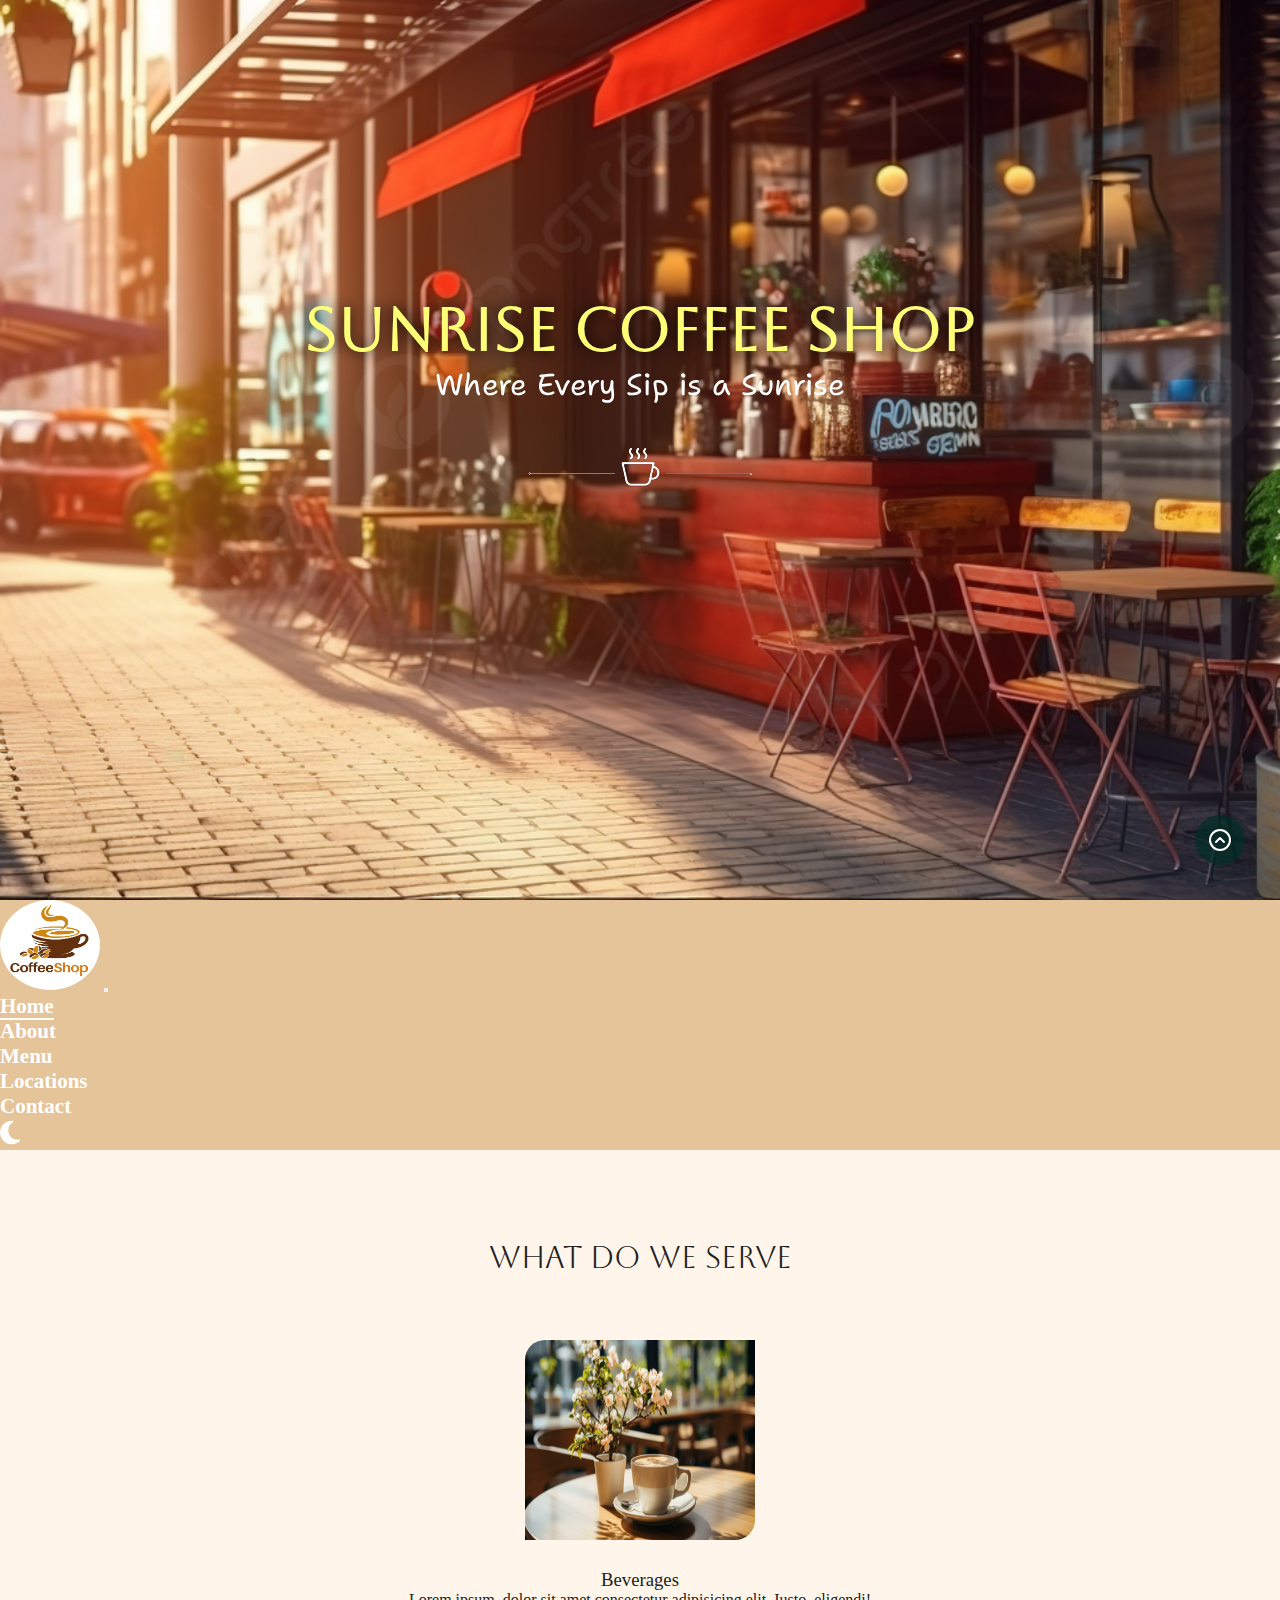
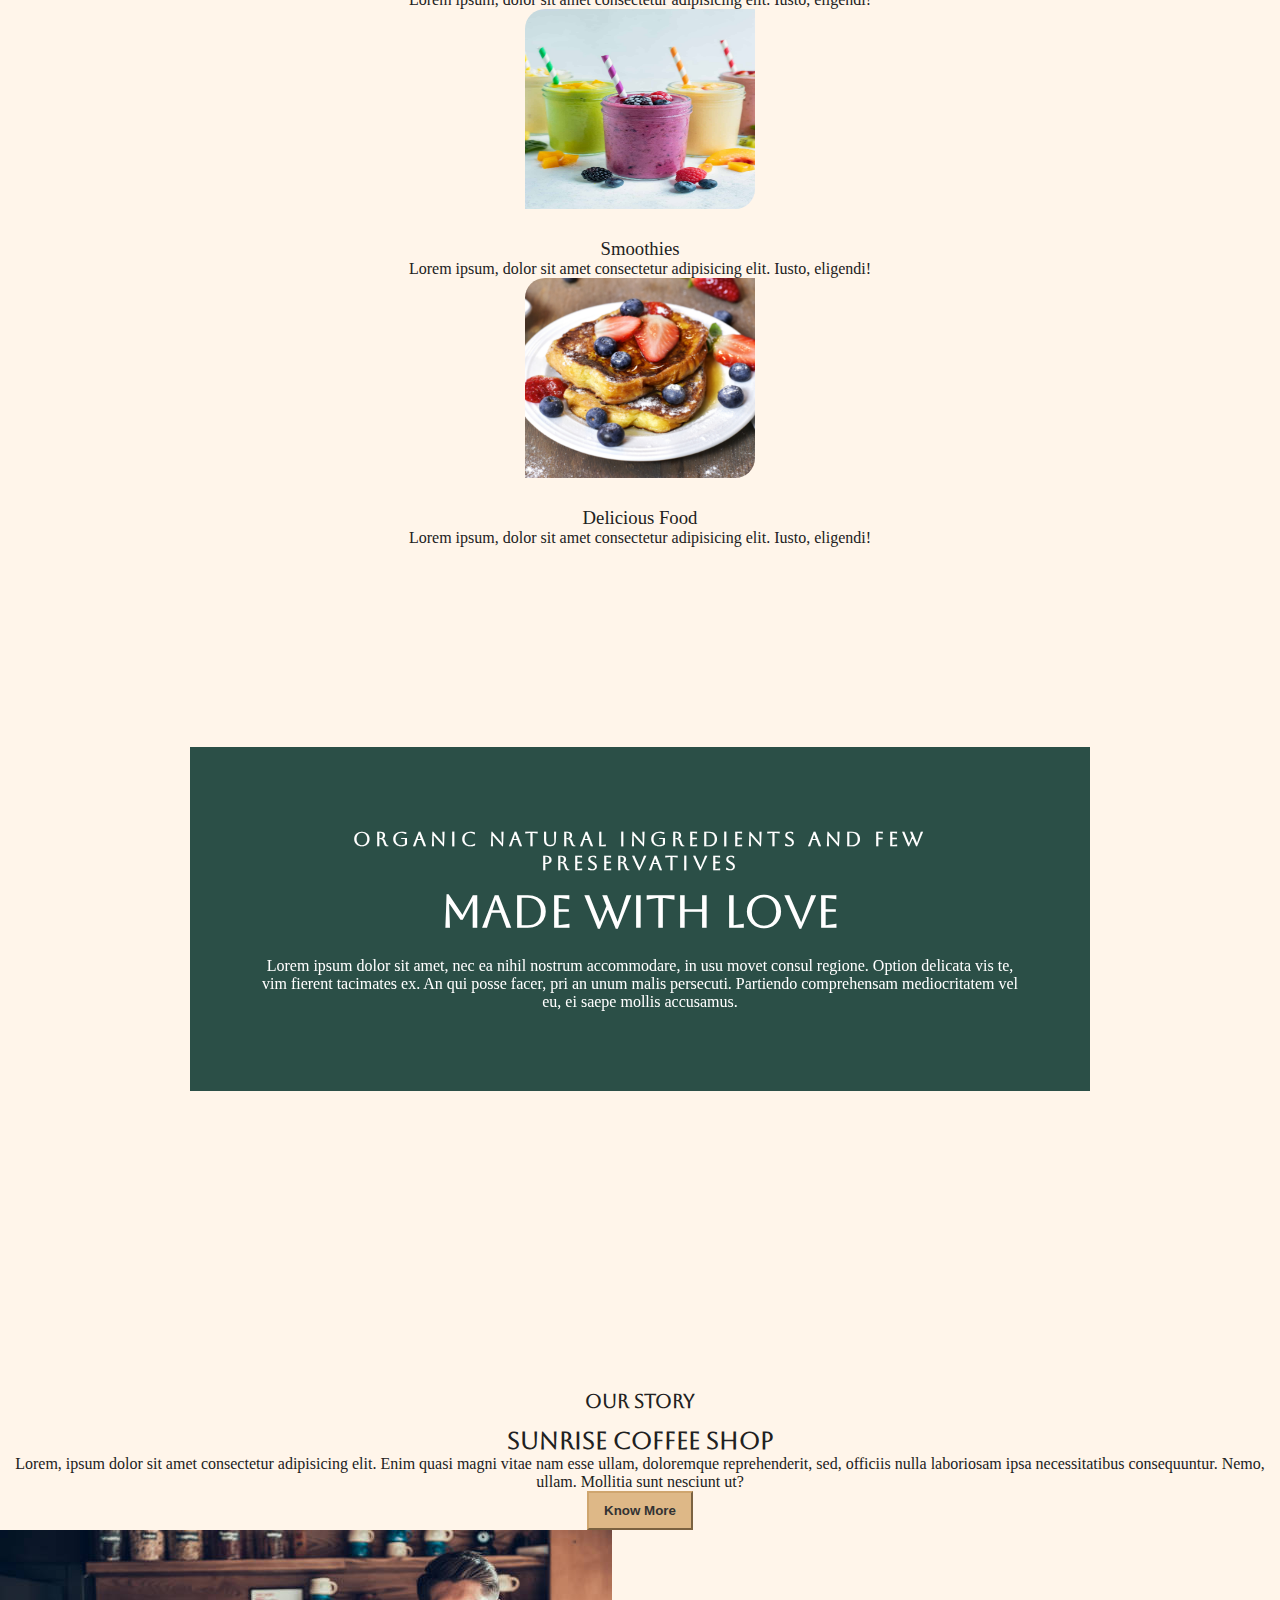
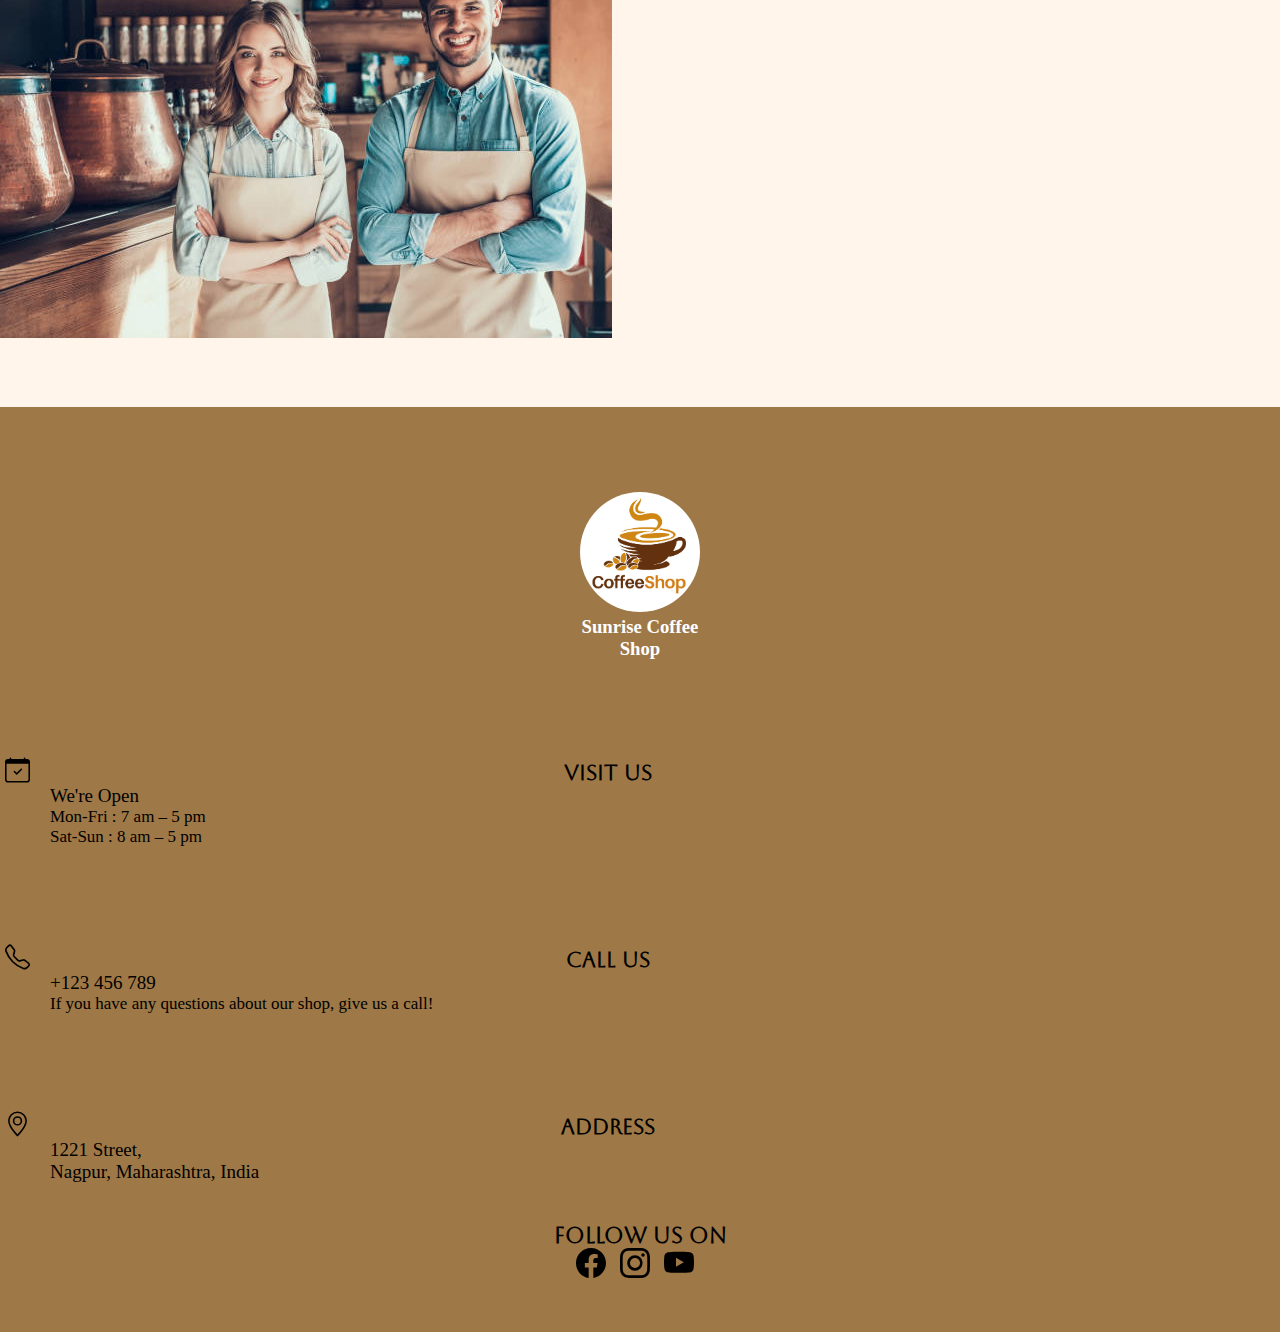
<file: index.html>
<!DOCTYPE html>
<html lang="en">
  <head>
    <meta charset="UTF-8" />
    <meta name="viewport" content="width=device-width, initial-scale=1.0" />
    <title>Home</title>
    <link rel="stylesheet" href="style.css" />

    <!--text effects-->
    <link rel="stylesheet" href="https://unpkg.com/aos@next/dist/aos.css" />

    <link
      href="https://cdn.jsdelivr.net/npm/bootstrap@5.0.2/dist/css/bootstrap.min.css"
      rel="stylesheet"
      integrity="sha384-EVSTQN3/azprG1Anm3QDgpJLIm9Nao0Yz1ztcQTwFspd3yD65VohhpuuCOmLASjC"
      crossorigin="anonymous"
    />

    <!-- Icon Font Stylesheet -->
    <link
      href="https://cdnjs.cloudflare.com/ajax/libs/font-awesome/5.10.0/css/all.min.css"
      rel="stylesheet"
    />
    <link
      href="https://cdn.jsdelivr.net/npm/bootstrap-icons@1.4.1/font/bootstrap-icons.css"
      rel="stylesheet"
    />

    <!--google fonts-->
    <link rel="preconnect" href="https://fonts.googleapis.com" />
    <link rel="preconnect" href="https://fonts.gstatic.com" crossorigin />
    <link
      href="https://fonts.googleapis.com/css2?family=Aboreto&display=swap"
      rel="stylesheet"
    />
  </head>
  <body>
    <!--Go to top start-->
    <button class="go-top-btn">
      <svg
        xmlns="http://www.w3.org/2000/svg"
        width="24"
        height="24"
        viewBox="0 0 24 24"
        fill="none"
        stroke="#ffffff"
        stroke-width="2"
        stroke-linecap="round"
        stroke-linejoin="round"
        class="lucide lucide-circle-chevron-up"
      >
        <circle cx="12" cy="12" r="10" />
        <path d="m8 14 4-4 4 4" />
      </svg>
    </button>
    <!--Go to top end-->

    <div class="container-fluid" style="background-color:var(--primary-color)">
      <header>
        <div
          data-aos="fade-in"
          data-aos-duration="1500"
          data-aos-easing="ease-in-out"
          data-aos-once="false"
        >
          <h1>Sunrise Coffee Shop</h1>
        </div>
        <div
          data-aos="fade-in"
          data-aos-duration="2000"
          data-aos-easing="ease-in-out"
          data-aos-once="false"
        >
          <p>
            Where Every Sip is a Sunrise<br />
            <img
              src="decor3-removebg-preview.png"
              style="margin-top: -120px"
            />
          </p>
        </div>
      </header>
      <!--Navbar start-->
      <nav class="navbar navbar-expand-lg navbar-dark fixed-top">
        <div class="container">
          <img src="logo3.jpg" class="logo" />
          <button
            class="navbar-toggler"
            type="button"
            data-bs-toggle="collapse"
            data-bs-target="#navbarNav"
            aria-controls="navbarNav"
            aria-expanded="false"
            aria-label="Toggle navigation"
          >
            <span class="navbar-toggler-icon"></span>
          </button>
          <div class="collapse navbar-collapse" id="navbarNav">
            <ul class="navbar-nav ms-auto">
              <li class="nav-item">
                <a
                  class="nav-linkk"
                  aria-current="page"
                  href="index.html"
                  >Home</a
                >
              </li>
              <li class="nav-item">
                <a class="nav-linkk" href="about.html">About</a>
              </li>
              <li class="nav-item">
                <a class="nav-linkk" href="menu.html">Menu</a>
              </li>
              <li class="nav-item">
                <a class="nav-linkk" href="location.html">Locations</a>
              </li>
              <li class="nav-item">
                <a class="nav-linkk" href="contact.html">Contact</a>
              </li>
            </ul>
             <img src="moon-solid (1).svg" id="moon" alt="">
          </div>
        </div>
      </nav>
      <!--Navbar ends-->

      <!--serve start-->
      <div class="container-xl" style="margin-top: 90px">
        <div class="container">
          <div class="row">
            <div class="col-lg-12">
              <div class="serve-text">
                <h2>What do we serve</h2>
              </div>
            </div>
          </div>
          <div class="row" style="margin-top: 65px">
            <div class="col-lg-4">
              <div class="serve-item">
                <div class="serve-text">
                  <img
                    src="cup.jpg"
                    style="border-radius: 20px 0px 20px 0px"
                  />
                  <h3>Beverages</h3>
                  <p>
                    Lorem ipsum, dolor sit amet consectetur adipisicing elit.
                    Iusto, eligendi!
                  </p>
                </div>
              </div>
            </div>

            <div class="col-lg-4">
              <div class="serve-item">
                <div class="serve-text">
                  <img
                    src="smoothie.jpg"
                    style="border-radius: 20px 0px 20px 0px"
                  />
                  <h3>Smoothies</h3>
                  <p>
                    Lorem ipsum, dolor sit amet consectetur adipisicing elit.
                    Iusto, eligendi!
                  </p>
                </div>
              </div>
            </div>

            <div class="col-lg-4">
              <div class="serve-item">
                <div class="serve-text">
                  <img
                    src="food.jpg"
                    style="border-radius: 20px 0px 20px 0px"
                  />
                  <h3>Delicious Food</h3>
                  <p>
                    Lorem ipsum, dolor sit amet consectetur adipisicing elit.
                    Iusto, eligendi!
                  </p>
                </div>
              </div>
            </div>
          </div>
        </div>
      </div>
      <!--serve end-->

      <!--organic start-->
      <div class="container-xl" style="margin-top: 100px">
        <div class="container">
          <div class="row">
            <div class="col-lg-12">
              <div
                class="ImageBackgroundWrap Background-fixed"
                style="background-image: url('organic2.jpg')"
              >
                <div class="ImageInnerWrap">
                  <div class="TextBackground">
                    <div>
                      <h3
                        style="
                          font-family: Aboreto, system-ui;
                          font-size: 20px;
                          letter-spacing: 4px;
                        "
                      >
                        ORGANIC NATURAL INGREDIENTS AND FEW PRESERVATIVES
                      </h3>
                      <h2
                        style="
                          font-family: Aboreto, system-ui;
                          font-size: 45px;
                          padding-top: 10px;
                        "
                      >
                        MADE WITH LOVE
                      </h2>
                    </div>
                    <div>
                      <p style="font-weight: 300; padding-top: 20px">
                        Lorem ipsum dolor sit amet, nec ea nihil nostrum
                        accommodare, in usu movet consul regione. Option
                        delicata vis te, vim fierent tacimates ex. An qui posse
                        facer, pri an unum malis persecuti. Partiendo
                        comprehensam mediocritatem vel eu, ei saepe mollis
                        accusamus.
                      </p>
                    </div>
                  </div>
                </div>
              </div>
            </div>
          </div>
        </div>
      </div>
      <!--organic end-->

      <!--our story start-->
      <div class="container-xl" style="margin-top: 110px">
        <div class="container">
          <div class="row">
            <div class="col-lg-6">
              <div class="story-text">
                <h3>Our Story</h3>
                <h2><b>SUNRISE COFFEE SHOP</b></h2>
                <p>
                  Lorem, ipsum dolor sit amet consectetur adipisicing elit. Enim
                  quasi magni vitae nam esse ullam, doloremque reprehenderit,
                  sed, officiis nulla laboriosam ipsa necessitatibus
                  consequuntur. Nemo, ullam. Mollitia sunt nesciunt ut?
                </p>
                <a href="about.html">
                  <button type="button" class="button">Know More</button>
                </a>
              </div>
            </div>

            <div class="col-lg-6">
              <img src="about.jpg" alt="" />
            </div>
          </div>
        </div>
      </div>
      <!--our story end-->

      <!--footer start-->
      <div
        class="container-fluid"
        style="background-color: rgb(158, 120, 70); margin-top: 65px"
      >
        <div class="container">
          <div class="row">
            <div class="col-lg-3">
              <div class="footer-log">
                <img
                  src="logo3.jpg"
                  style="
                    width: 120px;
                    height: 120px;
                    border-radius: 50%;
                    margin-top: 25px;
                  "
                />
                <h3>
                  Sunrise Coffee<br />
                  Shop
                </h3>
              </div>
            </div>

            <div class="col-lg-3">
              <div class="footer-item">
                <img src="calendar-check.svg" />
                <h3>Visit us</h3>
                <p>We're Open</p>
                <p style="font-size: 17px">
                  Mon-Fri : 7 am – 5 pm<br />
                  Sat-Sun : 8 am – 5 pm
                </p>
              </div>
            </div>

            <div class="col-lg-3">
              <div class="footer-item">
                <img src="telephone.svg" />
                <h3>Call Us</h3>
                <p>+123 456 789</p>
                <p style="font-size: 17px">
                  If you have any questions about our shop, give us a call!
                </p>
              </div>
            </div>

            <div class="col-lg-3">
              <div class="footer-item">
                <img src="geo-alt.svg" />
                <h3>Address</h3>
                <p>
                  1221 Street,<br />
                  Nagpur, Maharashtra, India
                </p>
              </div>
            </div>

            <div class="row">
              <div class="col-lg-12">
                <div class="footer-text">
                  <h4>Follow Us On</h4>
                  <img src="facebook.svg" />
                  <img src="instagram.svg" />
                  <img src="youtube.svg" />
                </div>
              </div>
            </div>
          </div>
        </div>
      </div>
      <!--footer end-->
    </div>

    <script src="coffee.js"></script>

    <script
      src="https://cdn.jsdelivr.net/npm/bootstrap@5.0.2/dist/js/bootstrap.bundle.min.js"
      integrity="sha384-MrcW6ZMFYlzcLA8Nl+NtUVF0sA7MsXsP1UyJoMp4YLEuNSfAP+JcXn/tWtIaxVXM"
      crossorigin="anonymous"
    ></script>

    <script src="https://unpkg.com/aos@next/dist/aos.js"></script>
    <script>
      AOS.init({
        once: true,
      });
    </script>
  </body>
</html>
</file>
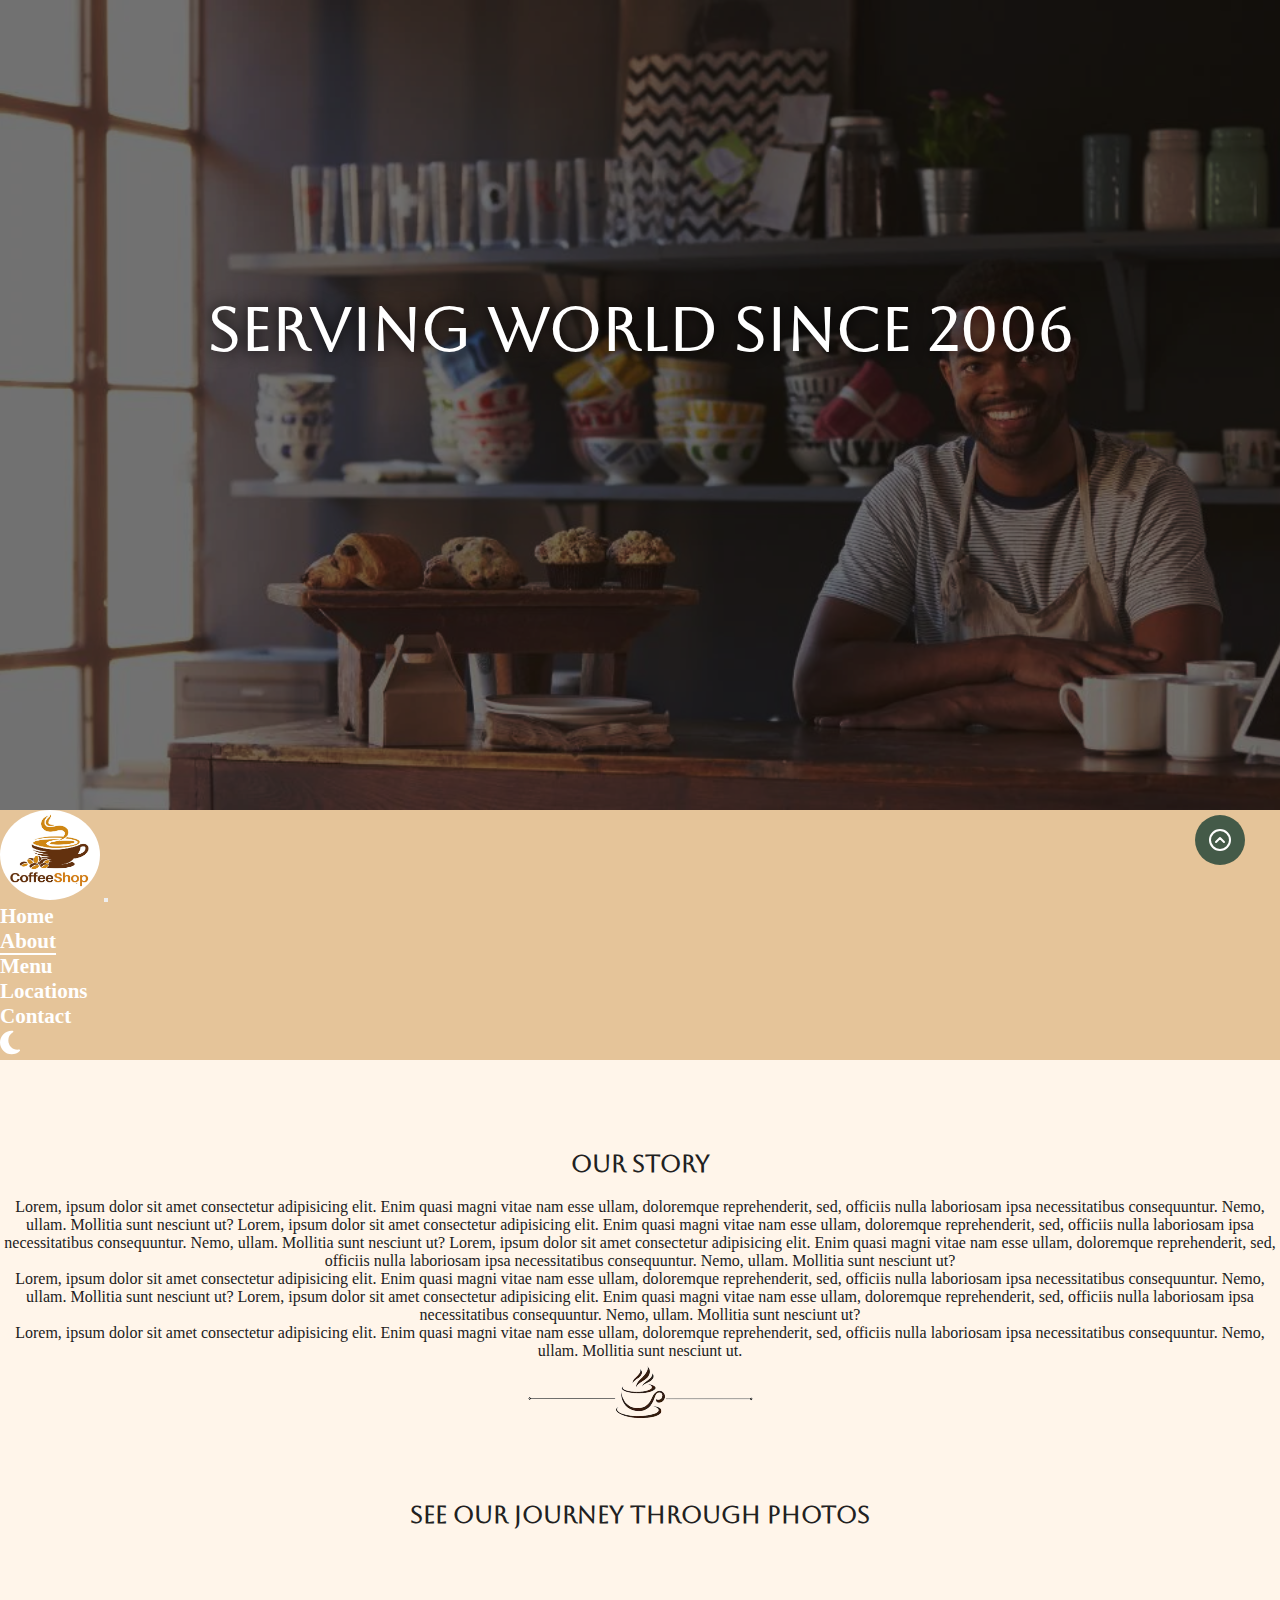
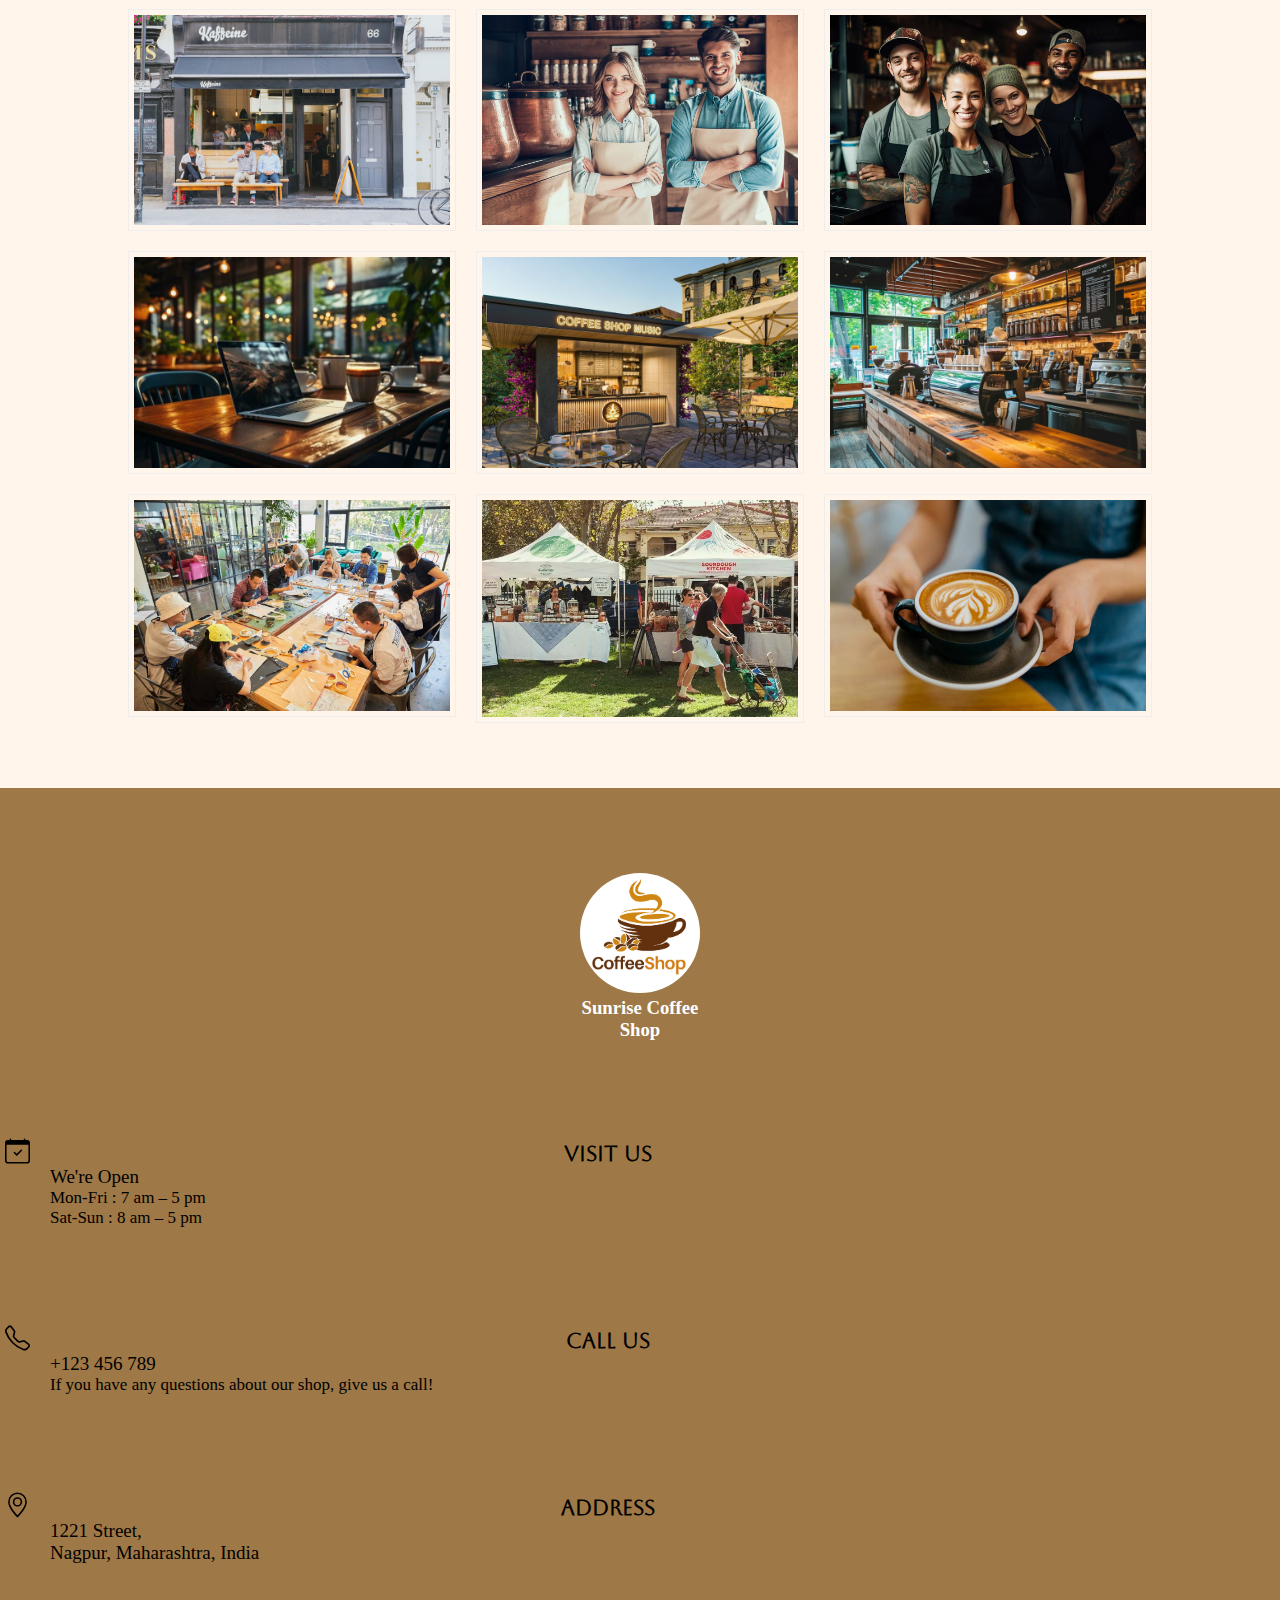
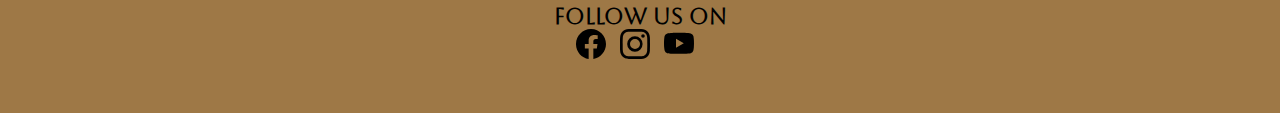
<file: about.html>
<!DOCTYPE html>
<html lang="en">
<head>
    <meta charset="UTF-8">
    <meta name="viewport" content="width=device-width, initial-scale=1.0">
    <title>About</title>
    <link rel="stylesheet" href="style.css">

    <link href="https://cdn.jsdelivr.net/npm/bootstrap@5.0.2/dist/css/bootstrap.min.css" rel="stylesheet" integrity="sha384-EVSTQN3/azprG1Anm3QDgpJLIm9Nao0Yz1ztcQTwFspd3yD65VohhpuuCOmLASjC" crossorigin="anonymous">

     <!-- Icon Font Stylesheet -->
<link href="https://cdnjs.cloudflare.com/ajax/libs/font-awesome/5.10.0/css/all.min.css" rel="stylesheet">
<link href="https://cdn.jsdelivr.net/npm/bootstrap-icons@1.4.1/font/bootstrap-icons.css" rel="stylesheet">

<!--google fonts-->
<link rel="preconnect" href="https://fonts.googleapis.com">
<link rel="preconnect" href="https://fonts.gstatic.com" crossorigin>
<link href="https://fonts.googleapis.com/css2?family=Aboreto&display=swap" rel="stylesheet">

</head>
<body>

        <!--Go to top starts-->
        <button class="go-top-btn">
          <svg xmlns="http://www.w3.org/2000/svg" width="24" height="24" viewBox="0 0 24 24" fill="none" stroke="#ffffff" stroke-width="2" stroke-linecap="round" stroke-linejoin="round" class="lucide lucide-circle-chevron-up">
            <circle cx="12" cy="12" r="10"/>
            <path d="m8 14 4-4 4 4"/>
          </svg>
      </button>
            <!--Go to top ends-->

            
  <div class="container-xxl" style="background-color:var(--primary-color)">
    <header class="header2">
      <h1>Serving world since 2006</h1>
      </p>
    </header>
   <!--Navbar start-->
   <nav class="navbar navbar-expand-lg navbar-dark fixed-top">
    <div class="container">
      <img src="logo3.jpg" class="logo">
      <button class="navbar-toggler" type="button" data-bs-toggle="collapse" data-bs-target="#navbarNav" aria-controls="navbarNav" aria-expanded="false" aria-label="Toggle navigation">
        <span class="navbar-toggler-icon"></span>
      </button>
      <div class="collapse navbar-collapse" id="navbarNav">
        <ul class="navbar-nav ms-auto">
          <li class="nav-item">
            <a class="nav-linkk" href="index.html">Home</a>
          </li>
          <li class="nav-item">
            <a class="nav-linkk" href="about.html">About</a>
          </li>
          <li class="nav-item">
            <a class="nav-linkk" href="menu.html">Menu</a>
          </li>
          <li class="nav-item">
            <a class="nav-linkk" href="location.html">Locations</a>
          </li>
          <li class="nav-item">
            <a class="nav-linkk" href="contact.html">Contact</a>
          </li>
        </ul>
        <img src="moon-solid (1).svg" id="moon" alt="">
      </div>
    </div>
  </nav>
  <!--Navbar ends-->

    <!--our story start-->
    <div class="container-xl"  style="margin-top: 0px;">
      <div class="container">
        <div class="row">
          <div class="col-lg-12">
            <div class="story-text">
              <h2>Our Story</h2>
              <p style="margin-top:20px;">Lorem, ipsum dolor sit amet consectetur adipisicing elit. Enim quasi magni vitae nam esse 
                ullam, doloremque reprehenderit, sed, officiis nulla laboriosam ipsa necessitatibus consequuntur.
                Nemo, ullam. Mollitia sunt nesciunt ut? Lorem, ipsum dolor sit amet consectetur adipisicing elit. Enim quasi magni vitae nam esse 
                ullam, doloremque reprehenderit, sed, officiis nulla laboriosam ipsa necessitatibus consequuntur.
                Nemo, ullam. Mollitia sunt nesciunt ut? Lorem, ipsum dolor sit amet consectetur adipisicing elit. Enim quasi magni vitae nam esse 
                ullam, doloremque reprehenderit, sed, officiis nulla laboriosam ipsa necessitatibus consequuntur.
                Nemo, ullam. Mollitia sunt nesciunt ut?
              </p>
              <p>Lorem, ipsum dolor sit amet consectetur adipisicing elit. Enim quasi magni vitae nam esse 
                ullam, doloremque reprehenderit, sed, officiis nulla laboriosam ipsa necessitatibus consequuntur.
                Nemo, ullam. Mollitia sunt nesciunt ut? Lorem, ipsum dolor sit amet consectetur adipisicing elit. Enim quasi magni vitae nam esse 
                ullam, doloremque reprehenderit, sed, officiis nulla laboriosam ipsa necessitatibus consequuntur.
                Nemo, ullam. Mollitia sunt nesciunt ut?
              </p>
              <p>Lorem, ipsum dolor sit amet consectetur adipisicing elit. Enim quasi magni vitae nam esse 
                ullam, doloremque reprehenderit, sed, officiis nulla laboriosam ipsa necessitatibus consequuntur.
                Nemo, ullam. Mollitia sunt nesciunt ut.
              </p>
              <img src="about-decor.png" style="margin-bottom:-130px;margin-top: -150px;">
            </div>

            <div class="row">
              <div class="col-lg-12 pics">
                <h2 style="padding-bottom: 30px; padding-top: 40px;">See Our Journey Through Photos</h2>
              </div>
            </div>
            
          </div>
        </div>
      </div>
    </div>
    <!--our story end-->
    <!--gallery-->
    <div class="container">
      <div class="hero-section">

        <div class="gallery">
          <div class="image-section">
            <img src="shop-4.png" onclick="FullView(this.src)" />
          </div>
          <div class="caption">
            <h4>Our First Shop</h4>
          </div>
        </div>

        <div class="gallery">
          <div class="image-section">
            <img src="about.jpg" onclick="FullView(this.src)" />
          </div>
          <div class="caption">
            <h4>Owner</h4>
          </div>
        </div>

        <div class="gallery">
          <div class="image-section">
            <img src="staffs2.avif" onclick="FullView(this.src)" />
          </div>
          <div class="caption">
            <h4>Our Staff</h4>
          </div>
        </div>

        <div class="gallery">
          <div class="image-section">
            <img src="inside-cafe.png" onclick="FullView(this.src)" />
          </div>
          <div class="caption">
            <h4>Inside Cafe</h4>
          </div>
        </div>

        <div class="gallery">
          <div class="image-section">
            <img src="shop-3.png" onclick="FullView(this.src)" />
          </div>
          <div class="caption">
            <h4>Our other location</h4>
          </div>
        </div>

        <div class="gallery">
          <div class="image-section">
            <img src="inside-cafe2.png" onclick="FullView(this.src)" />
          </div>
          <div class="caption">
            <h4>Inside Cafe</h4>
          </div>
        </div>

        <div class="gallery">
          <div class="image-section">
            <img src="workshop.jpg" onclick="FullView(this.src)" />
          </div>
          <div class="caption">
            <h4>Workshops</h4>
          </div>
        </div>

        <div class="gallery">
          <div class="image-section">
            <img src="pop-up2.webp" onclick="FullView(this.src)" />
          </div>
          <div class="caption">
            <h4>Pop-up Event</h4>
          </div>
        </div>

        <div class="gallery">
          <div class="image-section">
            <img src="latte-art.jpg" onclick="FullView(this.src)" />
          </div>
          <div class="caption">
            <h4>Latte Art Competition</h4>
          </div>
        </div>

      </div>
      <div id="FullImageView">
        <img id="FullImage" /> 
      </div>
    </div>
   
    <!--gallery end-->

  <!--footer start-->
  <div class="container-fluid" style="background-color: rgb(158, 120, 70); margin-top: 65px;">
    <div class="container">
      <div class="row">

        <div class="col-lg-3">
          <div class="footer-log">
            <img src="logo3.jpg"style=" width: 120px;height: 120px;border-radius: 50%;margin-top: 25px;">
            <h3>Sunrise Coffee<br> Shop</h3>
          </div>
        </div>

        <div class="col-lg-3">
          <div class="footer-item">
            <img src="calendar-check.svg">
              <h3>Visit us</h3>
              <p>We're Open</p>
              <p style="font-size: 17px;">Mon-Fri : 7 am – 5 pm<br>
                Sat-Sun : 8 am – 5 pm
              </p>
          </div>
        </div>

        <div class="col-lg-3">
          <div class="footer-item">
            <img src="telephone.svg">
            <h3>Call Us</h3>
            <p>+123 456 789</p>
            <p style="font-size: 17px;">If you have any questions about our shop, give us a call!</p>
          </div>
        </div>

        <div class="col-lg-3">
          <div class="footer-item">
            <img src="geo-alt.svg">
            <h3>Address</h3>
            <p>1221 Street,<br> Nagpur, Maharashtra, India</p>
          </div>
        </div>

        <div class="row">
          <div class="col-lg-12">
            <div class="footer-text">
              <h4>Follow Us On</h4>
              <img src="facebook.svg">
              <img src="instagram.svg">
              <img src="youtube.svg">
            </div>
          </div>
        </div>
      </div>
    </div>
  </div>
  <!--footer end-->

  </div>

  <script defer src="coffee.js"></script>

  <script type="text/javascript">
    function FullView(ImgLink) {
      document.getElementById("FullImage").src = ImgLink;
      document.getElementById("FullImageView").style.display = flex;
    }
  </script>

    <script src="https://cdn.jsdelivr.net/npm/bootstrap@5.0.2/dist/js/bootstrap.bundle.min.js" integrity="sha384-MrcW6ZMFYlzcLA8Nl+NtUVF0sA7MsXsP1UyJoMp4YLEuNSfAP+JcXn/tWtIaxVXM" crossorigin="anonymous"></script>
</body>
</html>
</file>
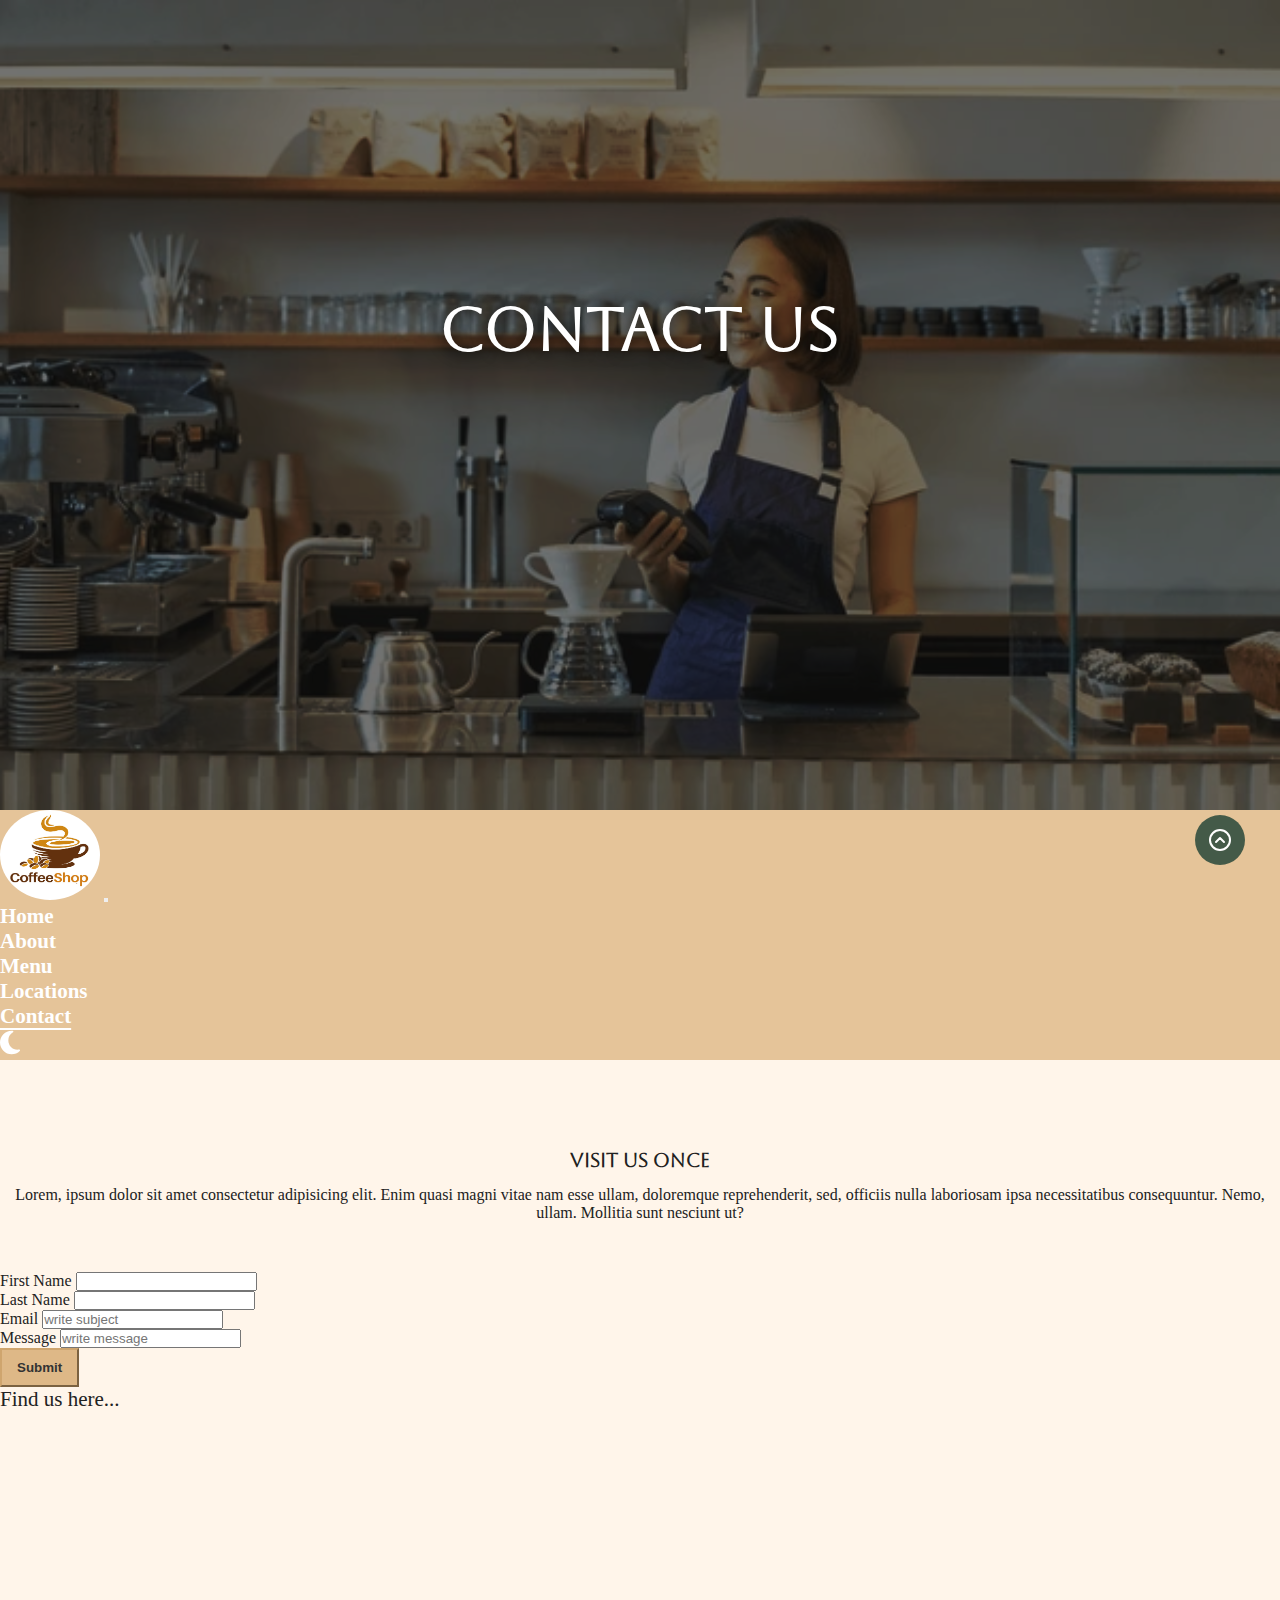
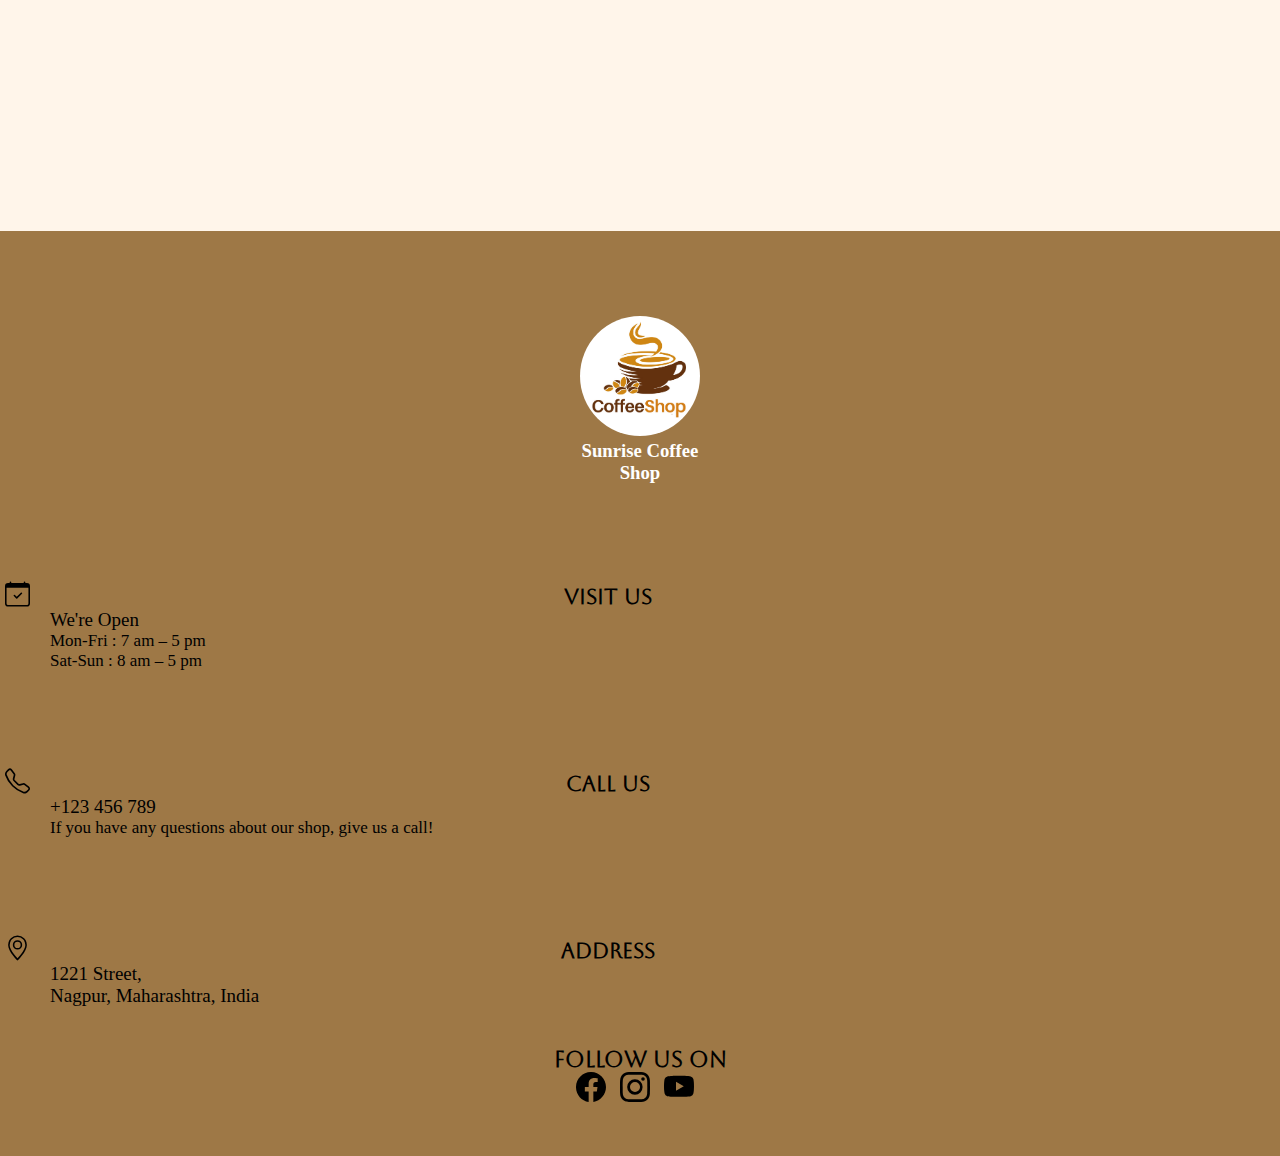
<file: contact.html>
<!DOCTYPE html>
<html lang="en">
<head>
    <meta charset="UTF-8">
    <meta name="viewport" content="width=device-width, initial-scale=1.0">
    <title>Contact</title>
    <link rel="stylesheet" href="style.css">

    <link href="https://cdn.jsdelivr.net/npm/bootstrap@5.0.2/dist/css/bootstrap.min.css" rel="stylesheet" integrity="sha384-EVSTQN3/azprG1Anm3QDgpJLIm9Nao0Yz1ztcQTwFspd3yD65VohhpuuCOmLASjC" crossorigin="anonymous">

     <!-- Icon Font Stylesheet -->
<link href="https://cdnjs.cloudflare.com/ajax/libs/font-awesome/5.10.0/css/all.min.css" rel="stylesheet">
<link href="https://cdn.jsdelivr.net/npm/bootstrap-icons@1.4.1/font/bootstrap-icons.css" rel="stylesheet">

<!--google fonts-->
<link rel="preconnect" href="https://fonts.googleapis.com">
<link rel="preconnect" href="https://fonts.gstatic.com" crossorigin>
<link href="https://fonts.googleapis.com/css2?family=Aboreto&display=swap" rel="stylesheet">

</head>
<body>

        <!--Go to top start-->
        <button class="go-top-btn">
          <svg xmlns="http://www.w3.org/2000/svg" width="24" height="24" viewBox="0 0 24 24" fill="none" stroke="#ffffff" stroke-width="2" stroke-linecap="round" stroke-linejoin="round" class="lucide lucide-circle-chevron-up">
            <circle cx="12" cy="12" r="10"/>
            <path d="m8 14 4-4 4 4"/>
          </svg>
      </button>
            <!--Go to top end-->

            
  <div class="container-fluid" style="background-color:var(--primary-color)">
    <header class="header5">
      <h1>Contact Us</h1>
      <p><br>
      </p>
    </header>
   <!--Navbar start-->
   <nav class="navbar navbar-expand-lg navbar-dark fixed-top">
    <div class="container">
      <img src="logo3.jpg" class="logo">
      <button class="navbar-toggler" type="button" data-bs-toggle="collapse" data-bs-target="#navbarNav" aria-controls="navbarNav" aria-expanded="false" aria-label="Toggle navigation">
        <span class="navbar-toggler-icon"></span>
      </button>
      <div class="collapse navbar-collapse" id="navbarNav">
        <ul class="navbar-nav ms-auto">
          <li class="nav-item">
            <a class="nav-linkk" href="index.html">Home</a>
          </li>
          <li class="nav-item">
            <a class="nav-linkk" href="about.html">About</a>
          </li>
          <li class="nav-item">
            <a class="nav-linkk" href="menu.html">Menu</a>
          </li>
          <li class="nav-item">
            <a class="nav-linkk" href="location.html">Locations</a>
          </li>
          <li class="nav-item">
            <a class="nav-linkk" href="contact.html">Contact</a>
          </li>
        </ul>
        <img src="moon-solid (1).svg" id="moon" alt="">
      </div>
    </div>
  </nav>
  <!--Navbar ends-->

    <!--visit us start-->
    <div class="container-xl">
      <div class="container">
        <div class="row">
          <div class="col-lg-12">
            <div class="story-text">
              <h3>Visit Us Once</h3>
              <p style="text-align: center;">Lorem, ipsum dolor sit amet consectetur adipisicing elit. Enim quasi magni vitae nam esse 
                ullam, doloremque reprehenderit, sed, officiis nulla laboriosam ipsa necessitatibus consequuntur.
                Nemo, ullam. Mollitia sunt nesciunt ut?
              </p>
            </div>
          </div>
        </div>
      </div>
    </div>
    <!--visit us end-->

      <!-- contact form start -->
      <div class="container-xxl py-5" style="margin-top: 50px;">
        <div class="container">
            <div class="row g-5 align-items-center">
                <div class="col-lg-6 form-bg wow fadeInUp">
                  <form class="row g-3" id="contact-form">
                      <div class="col-md-6">
                        <label for="inputEmail4" class="form-label" placeholder="first name">First Name</label>
                        <input type="text" class="form-control" id="name">
                      </div>
                      <div class="col-md-6">
                        <label for="inputPassword4" class="form-label" placeholder="last name">Last Name</label>
                        <input type="text" class="form-control" id="name2">
                      </div>
                      <div class="col-12">
                        <label for="inputAddress" class="form-label">Email</label>
                        <input type="email" class="form-control" id="email" placeholder="write subject">
                      </div>
                      <div class="col-12">
                        <label for="inputAddress2" class="form-label">Message</label>
                        <input type="text" class="form-control" id="message" placeholder="write message">
                      </div>
                      <div class="col-12">
                        <button type="submit" class="button">Submit</button>
                      </div>
                    </form>
                </div>
                <div class="col-lg-6 about-img wow fadeInUp" data-wow-delay="0.5s">
                   <div>
                    <p style="font-size: 21px; color: var(--secondary-color);">Find us here...</p>
                      <iframe src="https://www.google.com/maps/embed?pb=!1m18!1m12!1m3!1d4058.915948241832!2d79.0704981377674!3d21.110866016179187!2m3!1f0!2f0!3f0!3m2!1i1024!2i768!4f13.1!3m3!1m2!1s0x3bd4bf0f9c2dc9ff%3A0x83b27638bf58ad37!2sHeoweb%20Solutions%20-%20Website%20Designing%20%26%20Development%20Company%20in%20Nagpur!5e0!3m2!1sen!2sin!4v1718344245078!5m2!1sen!2sin"
                       width="600" height="350" style="border:0;" allowfullscreen="" loading="lazy" referrerpolicy="no-referrer-when-downgrade"></iframe>
                   </div> 
                </div>
            </div>
        </div>
    </div>
    <!-- contact form end -->

    <!--footer start-->
    <div class="container-fluid" style="background-color: rgb(158, 120, 70); margin-top: 65px;">
      <div class="container">
        <div class="row">

          <div class="col-lg-3">
            <div class="footer-log">
              <img src="logo3.jpg"style=" width: 120px;height: 120px;border-radius: 50%;margin-top: 25px;">
              <h3>Sunrise Coffee<br> Shop</h3>
            </div>
          </div>

          <div class="col-lg-3">
            <div class="footer-item">
              <img src="calendar-check.svg">
                <h3>Visit us</h3>
                <p>We're Open</p>
                <p style="font-size: 17px;">Mon-Fri : 7 am – 5 pm<br>
                  Sat-Sun : 8 am – 5 pm
                </p>
            </div>
          </div>

          <div class="col-lg-3">
            <div class="footer-item">
              <img src="telephone.svg">
              <h3>Call Us</h3>
              <p>+123 456 789</p>
              <p style="font-size: 17px;">If you have any questions about our shop, give us a call!</p>
            </div>
          </div>

          <div class="col-lg-3">
            <div class="footer-item">
              <img src="geo-alt.svg">
              <h3>Address</h3>
              <p>1221 Street,<br> Nagpur, Maharashtra, India</p>
            </div>
          </div>

          <div class="row">
            <div class="col-lg-12">
              <div class="footer-text">
                <h4>Follow Us On</h4>
                <img src="facebook.svg">
                <img src="instagram.svg">
                <img src="youtube.svg">
              </div>
            </div>
          </div>
        </div>
      </div>
    </div>
    <!--footer end-->


  </div>
  
  <script src="coffee.js"></script>

    <script src="https://cdn.jsdelivr.net/npm/bootstrap@5.0.2/dist/js/bootstrap.bundle.min.js" integrity="sha384-MrcW6ZMFYlzcLA8Nl+NtUVF0sA7MsXsP1UyJoMp4YLEuNSfAP+JcXn/tWtIaxVXM" crossorigin="anonymous"></script>
</body>
</html>
</file>
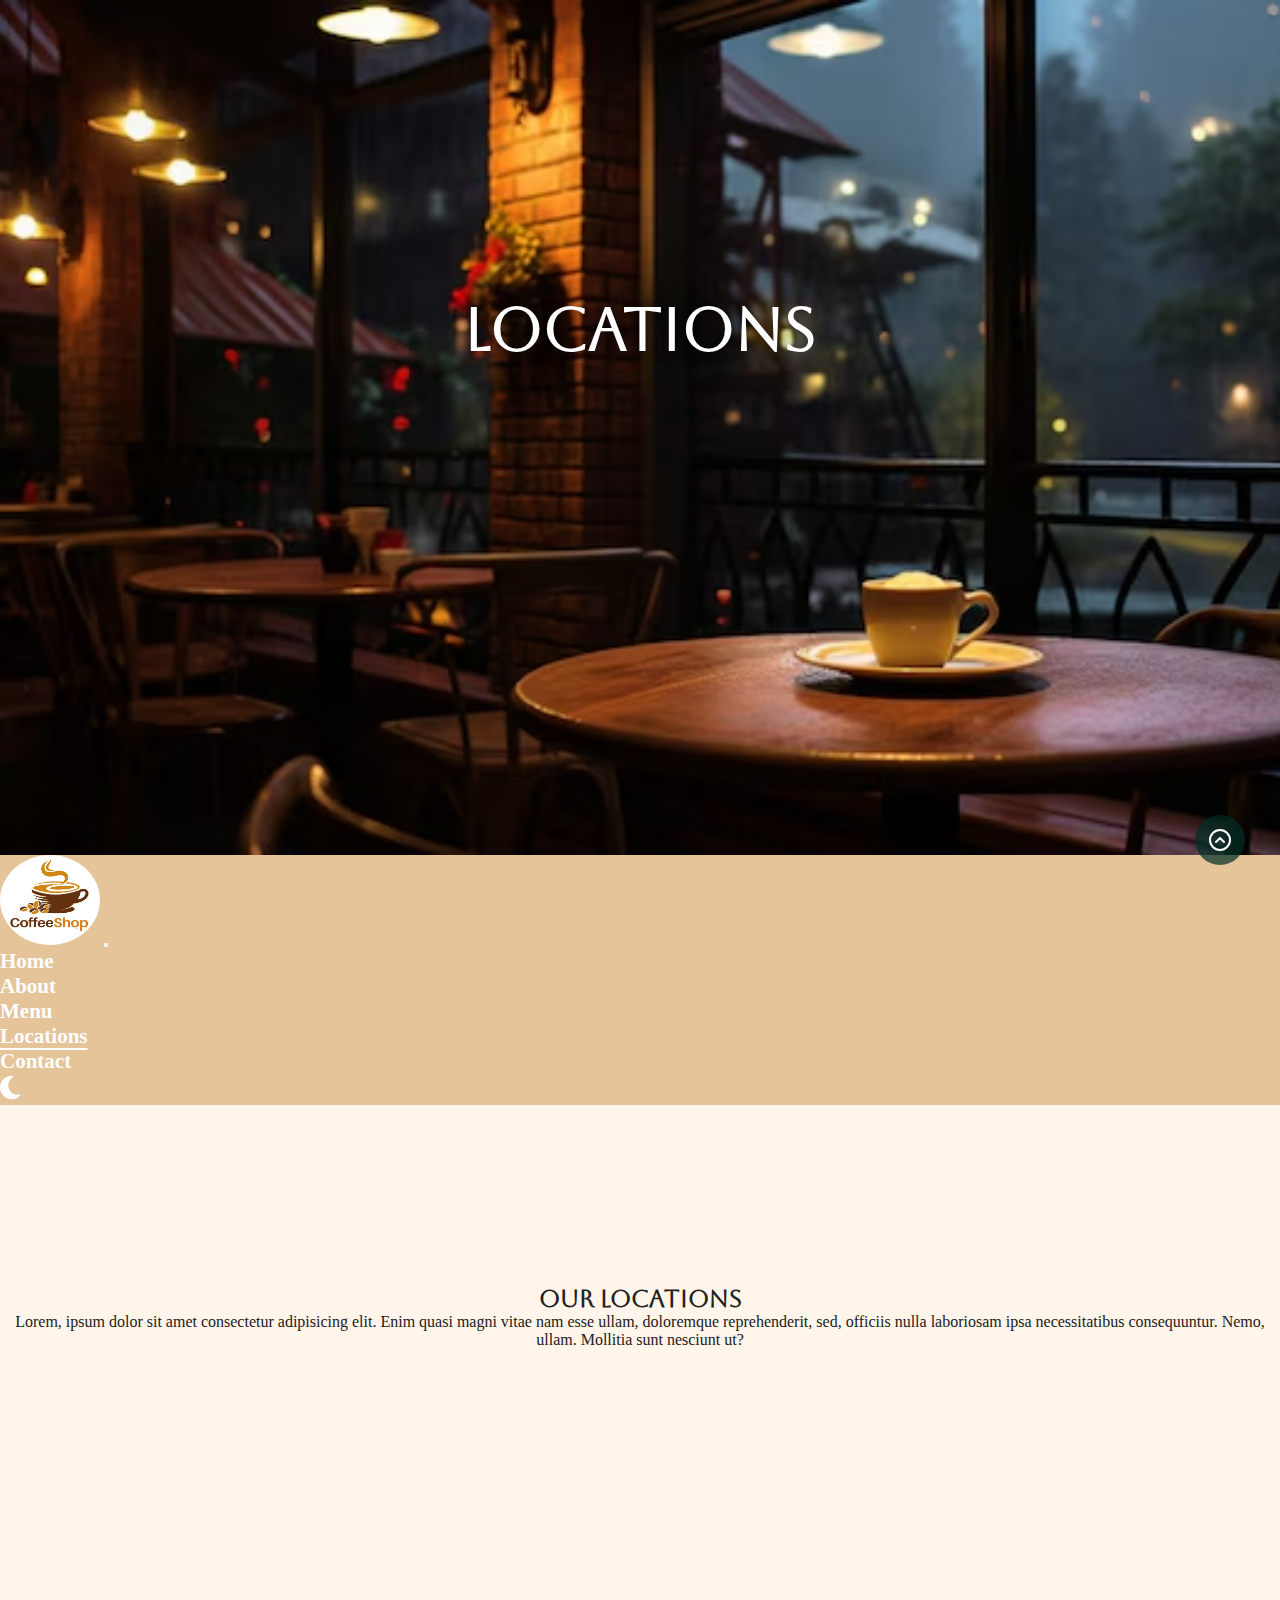
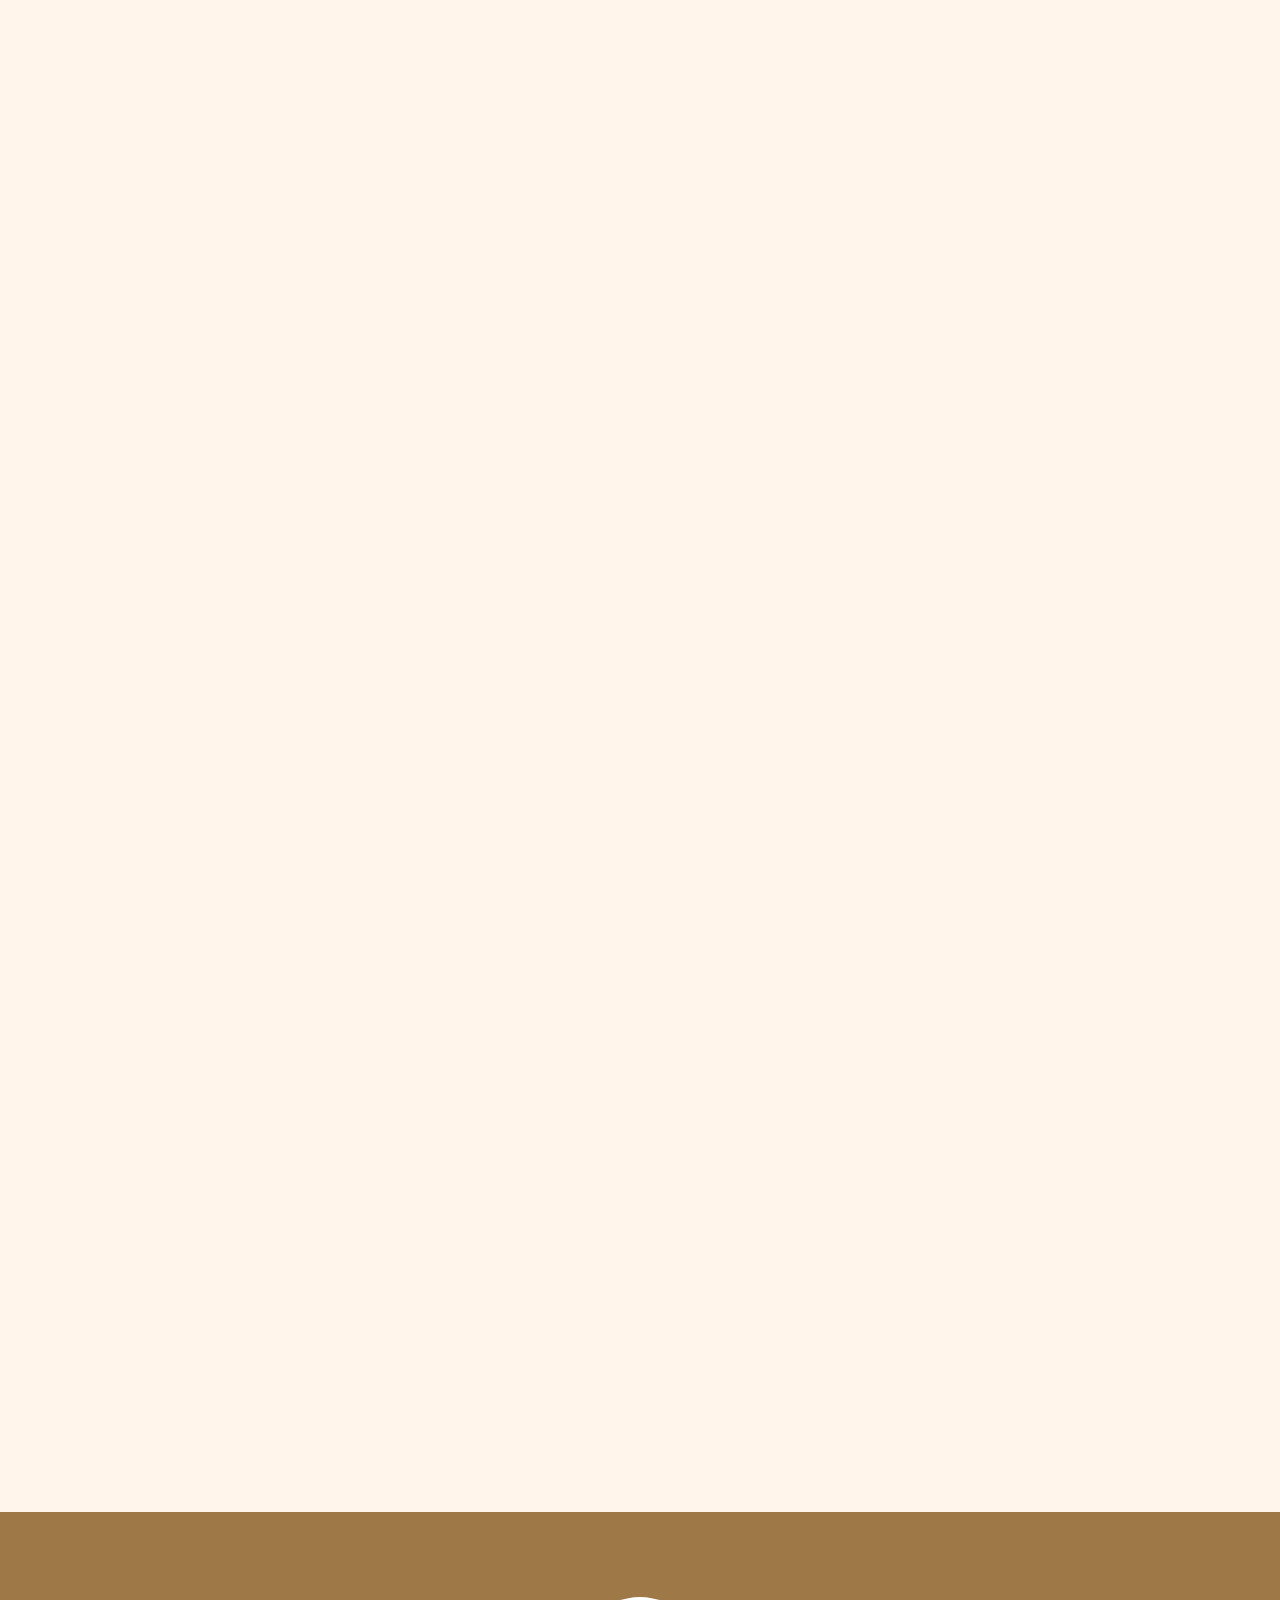
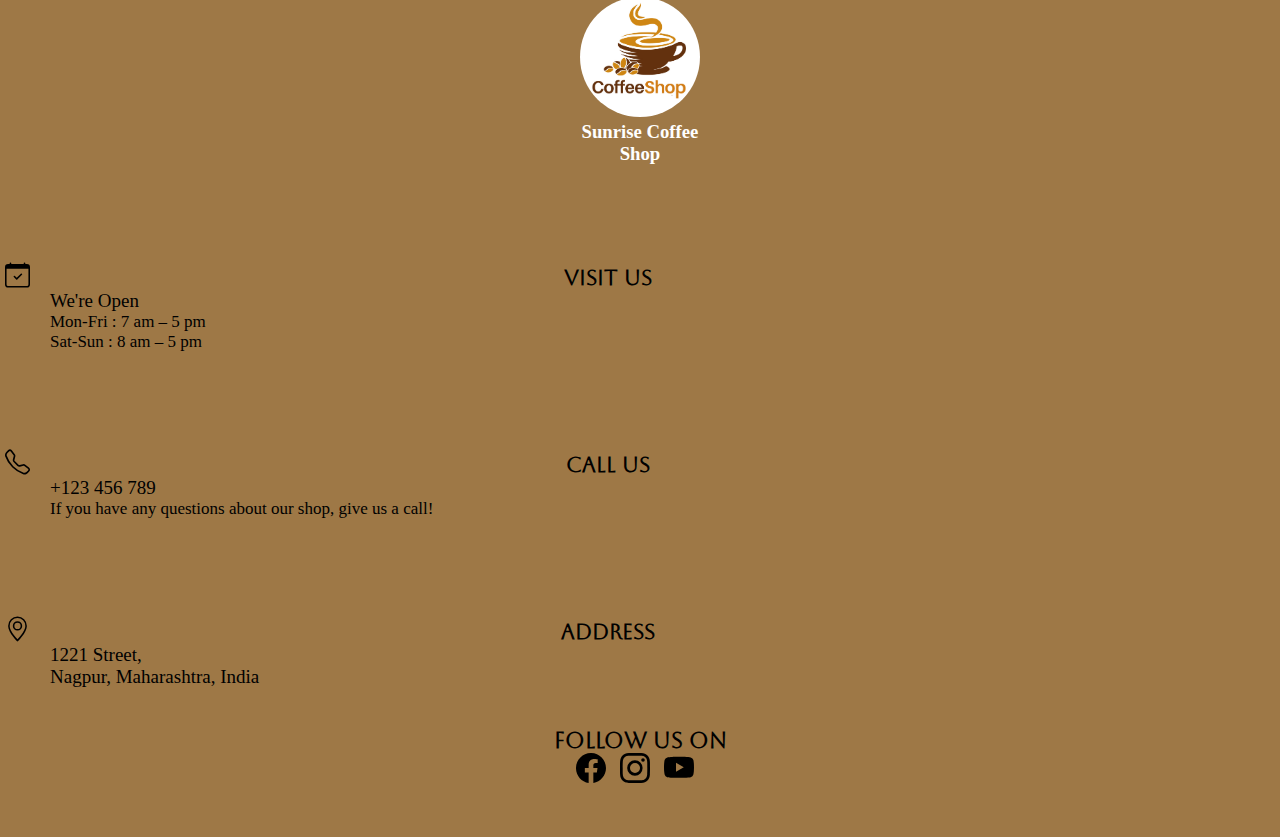
<file: location.html>
<!DOCTYPE html>
<html lang="en">
<head>
    <meta charset="UTF-8">
    <meta name="viewport" content="width=device-width, initial-scale=1.0">
    <title>Location</title>
    <link rel="stylesheet" href="style.css">

    <link href="https://cdn.jsdelivr.net/npm/bootstrap@5.0.2/dist/css/bootstrap.min.css" rel="stylesheet" integrity="sha384-EVSTQN3/azprG1Anm3QDgpJLIm9Nao0Yz1ztcQTwFspd3yD65VohhpuuCOmLASjC" crossorigin="anonymous">

     <!-- Icon Font Stylesheet -->
<link href="https://cdnjs.cloudflare.com/ajax/libs/font-awesome/5.10.0/css/all.min.css" rel="stylesheet">
<link href="https://cdn.jsdelivr.net/npm/bootstrap-icons@1.4.1/font/bootstrap-icons.css" rel="stylesheet">

<!--google fonts-->
<link rel="preconnect" href="https://fonts.googleapis.com">
<link rel="preconnect" href="https://fonts.gstatic.com" crossorigin>
<link href="https://fonts.googleapis.com/css2?family=Aboreto&display=swap" rel="stylesheet">

<link rel="stylesheet" href="https://unpkg.com/aos@next/dist/aos.css" />

</head>
<body>

        <!--Go to top start-->
        <button class="go-top-btn">
          <svg xmlns="http://www.w3.org/2000/svg" width="24" height="24" viewBox="0 0 24 24" fill="none" stroke="#ffffff" stroke-width="2" stroke-linecap="round" stroke-linejoin="round" class="lucide lucide-circle-chevron-up">
            <circle cx="12" cy="12" r="10"/>
            <path d="m8 14 4-4 4 4"/>
          </svg>
      </button>
            <!--Go to top end-->

            
  <div class="container-xxl" style="background-color:var(--primary-color)">
    <header class="header4">
      <h1>Locations</h1>
      <p><br>
      </p>
    </header>
   <!--Navbar start-->
   <nav class="navbar navbar-expand-lg navbar-dark fixed-top">
    <div class="container">
      <img src="logo3.jpg" class="logo">
      <button class="navbar-toggler" type="button" data-bs-toggle="collapse" data-bs-target="#navbarNav" aria-controls="navbarNav" aria-expanded="false" aria-label="Toggle navigation">
        <span class="navbar-toggler-icon"></span>
      </button>
      <div class="collapse navbar-collapse" id="navbarNav">
        <ul class="navbar-nav ms-auto">
          <li class="nav-item">
            <a class="nav-linkk" href="index.html">Home</a>
          </li>
          <li class="nav-item">
            <a class="nav-linkk" href="about.html">About</a>
          </li>
          <li class="nav-item">
            <a class="nav-linkk" href="menu.html">Menu</a>
          </li>
          <li class="nav-item">
            <a class="nav-linkk" href="location.html">Locations</a>
          </li>
          <li class="nav-item">
            <a class="nav-linkk" href="contact.html">Contact</a>
          </li>
        </ul>
        <img src="moon-solid (1).svg" id="moon" alt="">
      </div>
    </div>
  </nav>
  <!--Navbar ends-->

    <!--location start-->
    <div class="container-xl"  style="margin-top: 90px;">
      <div class="container">
        <div class="row">
          <div class="col-lg-12">
            <div class="story-text">
              <h2><b>Our Locations</b></h2>
              <p>Lorem, ipsum dolor sit amet consectetur adipisicing elit. Enim quasi magni vitae nam esse 
                ullam, doloremque reprehenderit, sed, officiis nulla laboriosam ipsa necessitatibus consequuntur.
                Nemo, ullam. Mollitia sunt nesciunt ut?
              </p>
            </div>
          </div>
        </div>

        <div class="row" style="margin-top: 50px;">
            <div class="col-lg-12">
                <div class="location" style="transform: translate3d(0px, -26.3992px, 0px);" data-aos="zoom-in" data-aos-duration="1050" data-aos-easing="ease-in-out" data-aos-once="false">
                    <div class="pic">
                        <img src="shop2.jpeg">
                        <p class="title" data-aos="slide-right" data-aos-duration="1100" 
                        data-aos-easing="ease-in-out" data-aos-once="false"><b style="font-size: 20px;">Location 1</b><br>
                        1221 Street, XYZ Nagar, 
                        Nagpur-400 004, Maharashtra, India
                        </p>
                    </div>
                </div>
            </div>
        </div>


        <div class="row" style="margin-top: 50px;">
          <div class="col-lg-12">
              <div class="location" style="transform: translate3d(0px, -26.3992px, 0px);" data-aos="zoom-in" data-aos-duration="1050" data-aos-easing="ease-in-out" data-aos-once="false">
                  <div class="pic">
                      <img src="shop-3.png">
                      <p class="title" data-aos="slide-right" data-aos-duration="1100" 
                      data-aos-easing="ease-in-out" data-aos-once="false"><b style="font-size: 20px;">Location 2</b><br>
                      1221 Street, XYZ Nagar, 
                      Nagpur-400 004, Maharashtra, India
                      </p>
                  </div>
              </div>
          </div>
      </div>

      <div class="row" style="margin-top: 50px;">
        <div class="col-lg-12">
            <div class="location" style="transform: translate3d(0px, -26.3992px, 0px);" data-aos="zoom-in" data-aos-duration="1050" data-aos-easing="ease-in-out" data-aos-once="false">
                <div class="pic">
                    <img src="shop-4.png">
                    <p class="title" data-aos="slide-right" data-aos-duration="1100" 
                    data-aos-easing="ease-in-out" data-aos-once="false"><b style="font-size: 20px;">Location 3</b><br>
                    1221 Street, XYZ Nagar, 
                    Nagpur-400 004, Maharashtra, India
                    </p>
                </div>
            </div>
        </div>
    </div>

      </div>
    </div>
    <!--location end-->

    <!--footer start-->
    <div class="container-fluid" style="background-color: rgb(158, 120, 70); margin-top: 65px;">
      <div class="container">
        <div class="row">

          <div class="col-lg-3">
            <div class="footer-log">
              <img src="logo3.jpg"style=" width: 120px;height: 120px;border-radius: 50%;margin-top: 25px;">
              <h3>Sunrise Coffee<br> Shop</h3>
            </div>
          </div>

          <div class="col-lg-3">
            <div class="footer-item">
              <img src="calendar-check.svg">
                <h3>Visit us</h3>
                <p>We're Open</p>
                <p style="font-size: 17px;">Mon-Fri : 7 am – 5 pm<br>
                  Sat-Sun : 8 am – 5 pm
                </p>
            </div>
          </div>

          <div class="col-lg-3">
            <div class="footer-item">
              <img src="telephone.svg">
              <h3>Call Us</h3>
              <p>+123 456 789</p>
              <p style="font-size: 17px;">If you have any questions about our shop, give us a call!</p>
            </div>
          </div>

          <div class="col-lg-3">
            <div class="footer-item">
              <img src="geo-alt.svg">
              <h3>Address</h3>
              <p>1221 Street,<br> Nagpur, Maharashtra, India</p>
            </div>
          </div>

          <div class="row">
            <div class="col-lg-12">
              <div class="footer-text">
                <h4>Follow Us On</h4>
                <img src="facebook.svg">
                <img src="instagram.svg">
                <img src="youtube.svg">
              </div>
            </div>
          </div>
        </div>
      </div>
    </div>
    <!--footer end-->


  </div>

  <script defer src="coffee.js"></script>

    <script src="https://cdn.jsdelivr.net/npm/bootstrap@5.0.2/dist/js/bootstrap.bundle.min.js" integrity="sha384-MrcW6ZMFYlzcLA8Nl+NtUVF0sA7MsXsP1UyJoMp4YLEuNSfAP+JcXn/tWtIaxVXM" crossorigin="anonymous"></script>

    <script src="https://unpkg.com/aos@next/dist/aos.js"></script>
    <script>
        AOS.init({
          once: true,
        });
      </script>
</body>
</html>
</file>
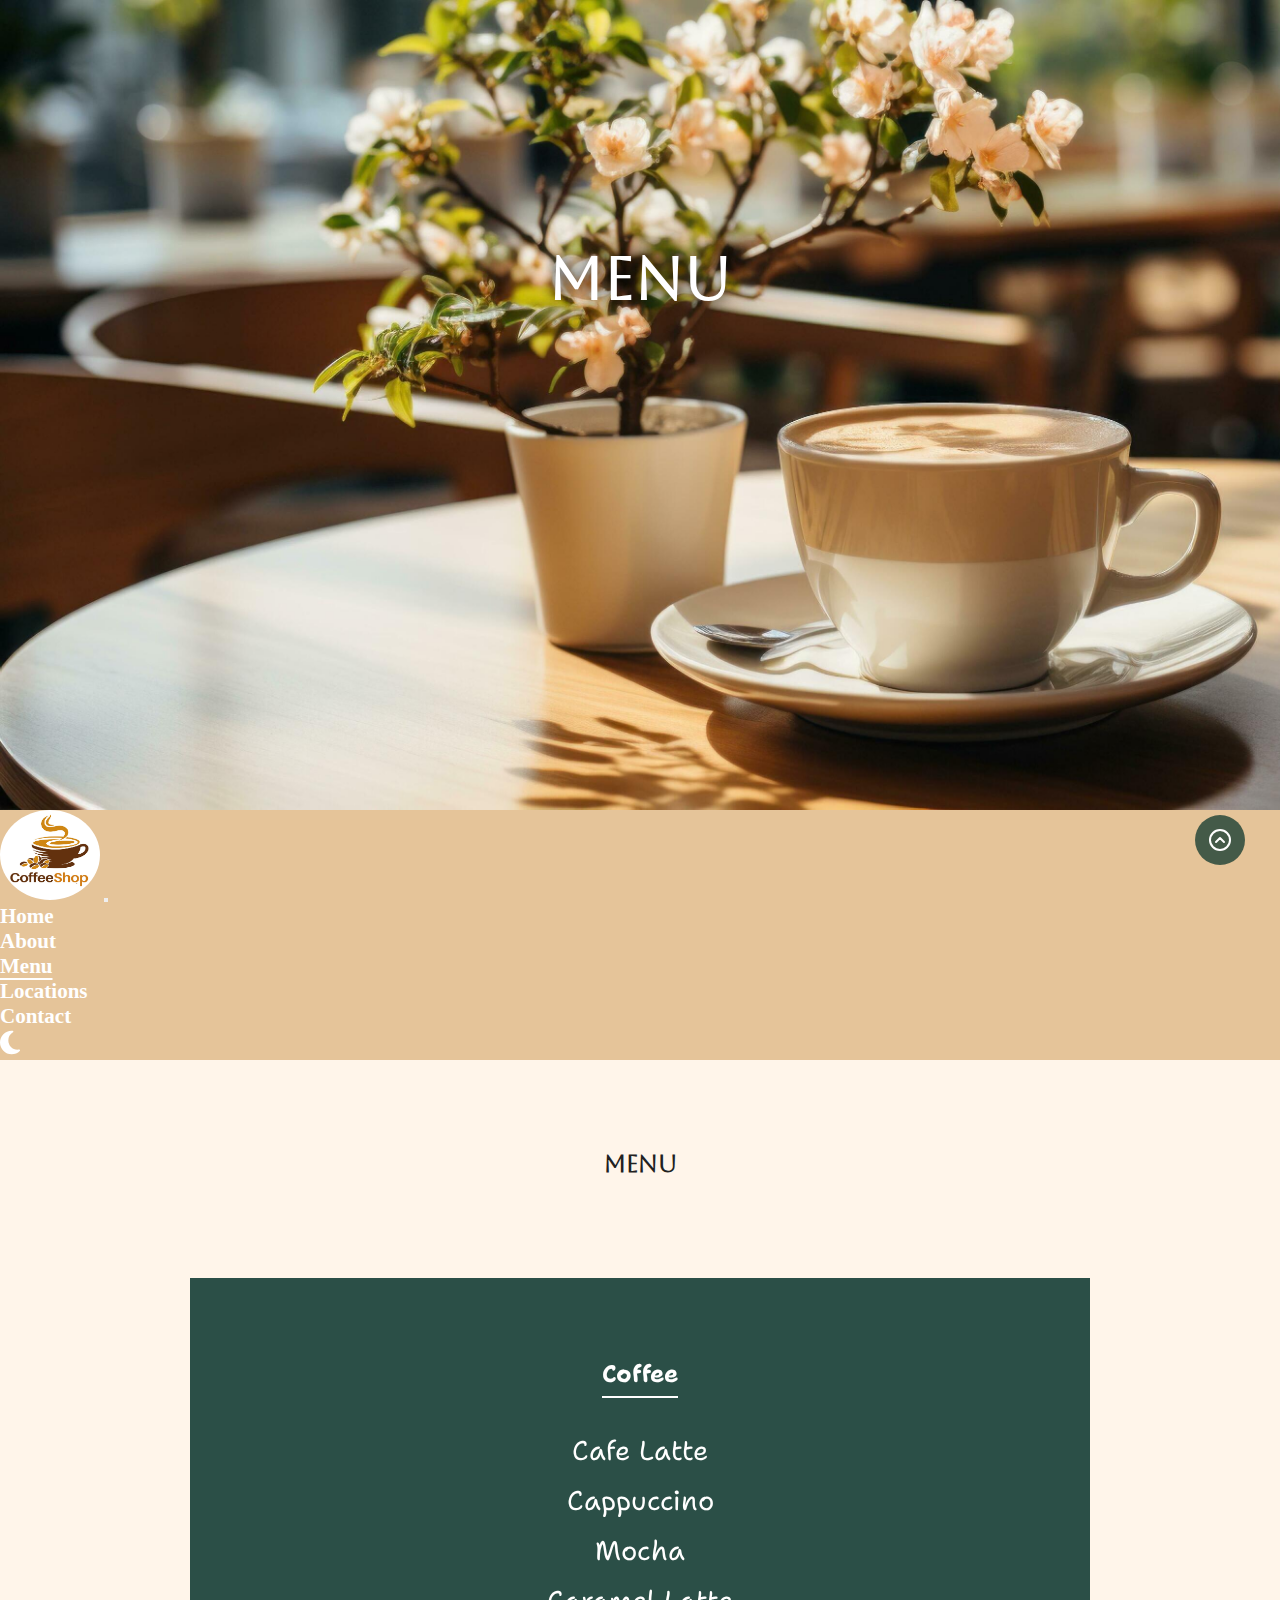
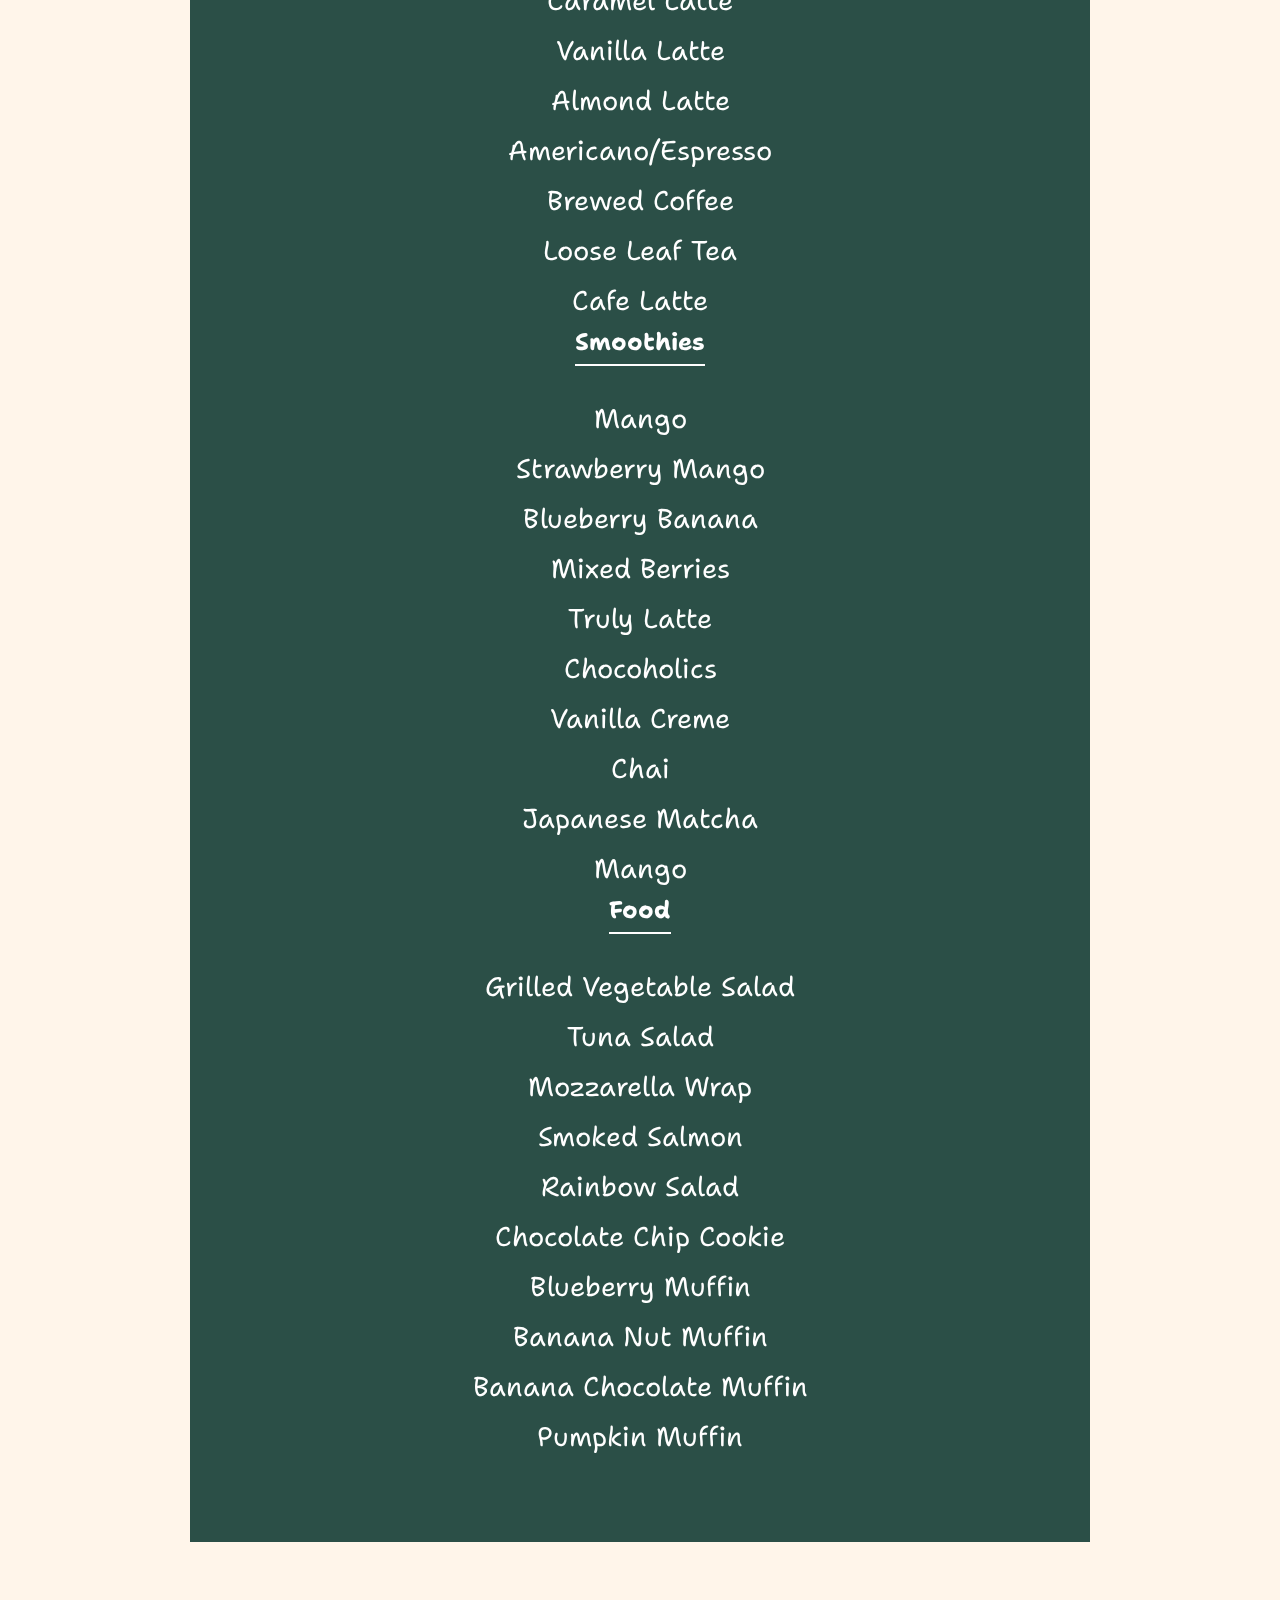
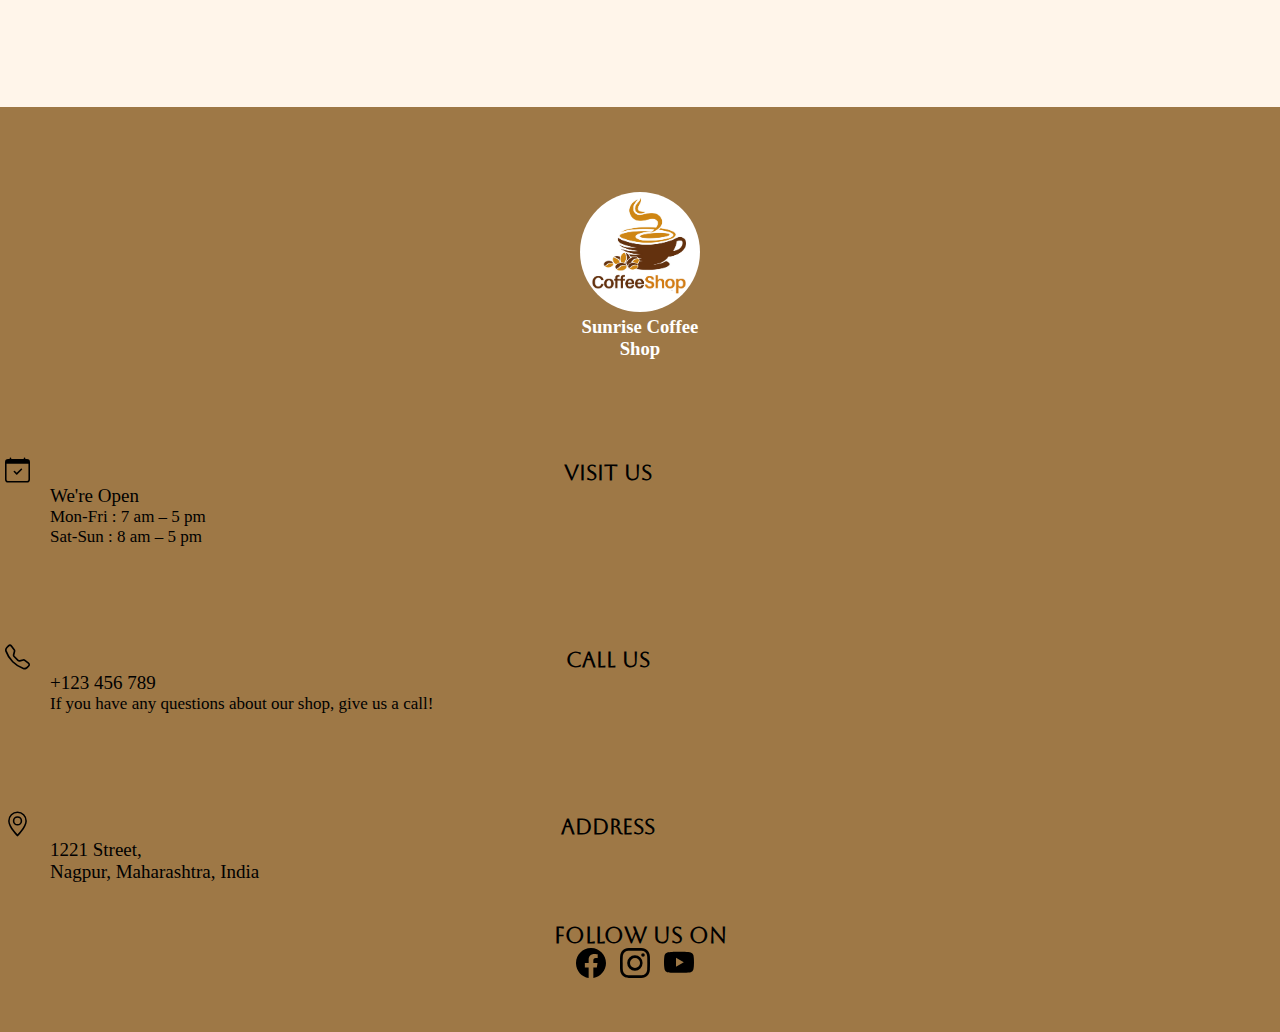
<file: menu.html>
<!DOCTYPE html>
<html lang="en">
<head>
    <meta charset="UTF-8">
    <meta name="viewport" content="width=device-width, initial-scale=1.0">
    <title>Menu</title>
    <link rel="stylesheet" href="style.css">

    <link href="https://cdn.jsdelivr.net/npm/bootstrap@5.0.2/dist/css/bootstrap.min.css" rel="stylesheet" integrity="sha384-EVSTQN3/azprG1Anm3QDgpJLIm9Nao0Yz1ztcQTwFspd3yD65VohhpuuCOmLASjC" crossorigin="anonymous">

     <!-- Icon Font Stylesheet -->
<link href="https://cdnjs.cloudflare.com/ajax/libs/font-awesome/5.10.0/css/all.min.css" rel="stylesheet">
<link href="https://cdn.jsdelivr.net/npm/bootstrap-icons@1.4.1/font/bootstrap-icons.css" rel="stylesheet">

<!--google fonts-->
<link rel="preconnect" href="https://fonts.googleapis.com">
<link rel="preconnect" href="https://fonts.gstatic.com" crossorigin>
<link href="https://fonts.googleapis.com/css2?family=Aboreto&display=swap" rel="stylesheet">

</head>
<body>

        <!--Go to top start-->
        <button class="go-top-btn">
          <svg xmlns="http://www.w3.org/2000/svg" width="24" height="24" viewBox="0 0 24 24" fill="none" stroke="#ffffff" stroke-width="2" stroke-linecap="round" stroke-linejoin="round" class="lucide lucide-circle-chevron-up">
            <circle cx="12" cy="12" r="10"/>
            <path d="m8 14 4-4 4 4"/>
          </svg>
      </button>
            <!--Go to top end-->

            
  <div class="container-xxl" style="background-color:var(--primary-color)">
    <header class="header3">
      <h1>Menu</h1>
      <p><br>
      </p>
    </header>
   <!--Navbar start-->
   <nav class="navbar navbar-expand-lg navbar-dark fixed-top">
    <div class="container">
      <img src="logo3.jpg" class="logo">
      <button class="navbar-toggler" type="button" data-bs-toggle="collapse" data-bs-target="#navbarNav" aria-controls="navbarNav" aria-expanded="false" aria-label="Toggle navigation">
        <span class="navbar-toggler-icon"></span>
      </button>
      <div class="collapse navbar-collapse" id="navbarNav">
        <ul class="navbar-nav ms-auto">
          <li class="nav-item">
            <a class="nav-linkk" href="index.html">Home</a>
          </li>
          <li class="nav-item">
            <a class="nav-linkk" href="about.html">About</a>
          </li>
          <li class="nav-item">
            <a class="nav-linkk" href="menu.html">Menu</a>
          </li>
          <li class="nav-item">
            <a class="nav-linkk" href="location.html">Locations</a>
          </li>
          <li class="nav-item">
            <a class="nav-linkk" href="contact.html">Contact</a>
          </li>
        </ul>
        <img src="moon-solid (1).svg" id="moon" alt="">
      </div>
    </div>
  </nav>
  <!--Navbar ends-->

    <!--organic start-->
    <div class="container-xl"  style="margin-top: 90px;">
        <div class="container">
            <div class="row">
                <div class="col-lg-12">
                    <h2 style="text-align: center;font-family:Aboreto, system-ui;color: var(--secondary-color);">Menu</h2>
                </div>
            </div>
          <div class="row">
            <div class="col-lg-12">
              <div class="ImageBackgroundWrap Background-fixed" style="Background-image: url('menu-crop2.jpg')">
                <div class="ImageInnerWrap">
                <div class="TextBackground">
                    <div class="row">
                        <div class="col-lg-4 menu">
                            <ul>
                                <h2 style="font-family:Shantell Sans, cursive;">Coffee</h2><br><br>
                                <li>Cafe Latte</li>
                                <li>Cappuccino</li>
                                <li>Mocha</li>
                                <li>Caramel Latte</li>
                                <li>Vanilla Latte</li>
                                <li>Almond Latte</li>
                                <li>Americano/Espresso</li>
                                <li>Brewed Coffee</li>
                                <li>Loose Leaf Tea</li>
                                <li>Cafe Latte</li>
                            </ul>
                        </div>
                        <div class="col-lg-4 menu">
                            <ul> 
                                <h2 style="font-family:Shantell Sans, cursive;">Smoothies</h2><br><br>
                                <li>Mango</li>
                                <li>Strawberry Mango</li>
                                <li>Blueberry Banana</li>
                                <li>Mixed Berries</li>
                                <li>Truly Latte</li>
                                <li>Chocoholics</li>
                                <li>Vanilla Creme</li>
                                <li>Chai</li>
                                <li>Japanese Matcha</li>
                                <li>Mango</li>
                            </ul>
                        </div>
                        <div class="col-lg-4 menu">
                            <ul>
                                <h2 style="font-family:Shantell Sans, cursive;">Food</h2><br><br>
                                <li>Grilled Vegetable Salad</li>
                                <li>Tuna Salad</li>
                                <li>Mozzarella Wrap</li>
                                <li>Smoked Salmon</li>
                                <li>Rainbow Salad</li>
                                <li>Chocolate Chip Cookie</li>
                                <li>Blueberry Muffin</li>
                                <li>Banana Nut Muffin</li>
                                <li>Banana Chocolate Muffin</li>
                                <li>Pumpkin Muffin</li>
                            </ul>
                        </div>
                    </div>
                </div>
                </div>
                </div>
            </div>
          </div>
        </div>
      </div>
      <!--organic end-->

  <!--footer start-->
  <div class="container-fluid" style="background-color: rgb(158, 120, 70); margin-top: 65px;">
    <div class="container">
      <div class="row">

        <div class="col-lg-3">
          <div class="footer-log">
            <img src="logo3.jpg"style=" width: 120px;height: 120px;border-radius: 50%;margin-top: 25px;">
            <h3>Sunrise Coffee<br> Shop</h3>
          </div>
        </div>

        <div class="col-lg-3">
          <div class="footer-item">
            <img src="calendar-check.svg">
              <h3>Visit us</h3>
              <p>We're Open</p>
              <p style="font-size: 17px;">Mon-Fri : 7 am – 5 pm<br>
                Sat-Sun : 8 am – 5 pm
              </p>
          </div>
        </div>

        <div class="col-lg-3">
          <div class="footer-item">
            <img src="telephone.svg">
            <h3>Call Us</h3>
            <p>+123 456 789</p>
            <p style="font-size: 17px;">If you have any questions about our shop, give us a call!</p>
          </div>
        </div>

        <div class="col-lg-3">
          <div class="footer-item">
            <img src="geo-alt.svg">
            <h3>Address</h3>
            <p>1221 Street,<br> Nagpur, Maharashtra, India</p>
          </div>
        </div>

        <div class="row">
          <div class="col-lg-12">
            <div class="footer-text">
              <h4>Follow Us On</h4>
              <img src="facebook.svg">
              <img src="instagram.svg">
              <img src="youtube.svg">
            </div>
          </div>
        </div>
      </div>
    </div>
  </div>
  <!--footer end-->


  </div>

  <script src="coffee.js"></script>

    <script src="https://cdn.jsdelivr.net/npm/bootstrap@5.0.2/dist/js/bootstrap.bundle.min.js" integrity="sha384-MrcW6ZMFYlzcLA8Nl+NtUVF0sA7MsXsP1UyJoMp4YLEuNSfAP+JcXn/tWtIaxVXM" crossorigin="anonymous"></script>
</body>
</html>
</file>
<file: style.css>
@import url('https://fonts.googleapis.com/css2?family=Aboreto&display=swap');

@import url('https://fonts.googleapis.com/css2?family=Caveat:wght@400..700&family=Shantell+Sans:ital,wght@0,300..800;1,300..800&display=swap');
*
{
    margin: 0;
    padding: 0;
    box-sizing: border-box;
}
body
{
    overflow-x: hidden;
    margin: 0;
}
.logo
{
    width: 100px;
    height: 90px;
    border-radius: 50%;
}
/*navbar start*/
.navbar
{
    background-color: rgba(212, 163, 99, 0.6);
    transition: background-color 0.4s ease-in-out;
}
.navbar.scrolled
{
    background-color:  rgba(212, 163, 99, 1);
    opacity: 1;
}
.nav-linkk
{
    color: #fff;
    font-size: 21px;
    font-weight: 600;
    margin-right: 29px;
    text-decoration: none;
}
.nav-linkk:hover, .nav-linkk:focus, .nav-linkk:active {
    color: #ffffff;
}
 .nav-item a::before
{
    content: '';
    position: absolute;
    top: 60%;
    left: 50;
    width: 0%;
    height: 2px;
    background: #fff;
    transition: 1s;
}
 .nav-item a:hover::before
{
    width: 4%;
}

.nav-linkk[aria-current="page"]
{
    text-decoration: underline #fff 0.15rem;
    text-underline-offset: 0.3rem;
}
/*navbar end*/

#moon{
    width: 20px;
    cursor: pointer;
}
:root{
    --primary-color: #fff5ea;
    --secondary-color: #212121;
}
.dark-theme{
    --primary-color: #000106;
    --secondary-color: #fff;
}


header
{
    background-image: url(location.jpg);
    height: 100vh;
    min-height: 550px;
    width: 100%;
    background-size: cover;
}
header h1
{
    justify-content: center;
    align-items: center;
    text-align: center;
    padding-top: 23%;
    font-size: 60px;
    font-weight: 600;
    color: rgb(255, 255, 119);
    z-index: 99;
    font-family: "Aboreto", system-ui;
    text-shadow: 0 0 15px #000;  
}
header p
{
    justify-content: center;
    align-items: center;
    text-align: center;
    font-size: 30px;
    color: #fff;
    font-family: "Shantell Sans", cursive;
}
.header img
{
    top: 10%;
}
.header3
{
    background-image: url(cup4.jpg);
    height: 90vh;
    min-height: 450px;
    width: 100%;
    background-size: cover;
    text-shadow: 0 0 15px 10px #000;
}
.header3 h1
{
    justify-content: center;
    align-items: center;
    text-align: center;
    padding-top: 19%;
    font-size: 60px;
    font-weight: 600;
    color: #fff;
    z-index: 99;
    font-family: "Aboreto", system-ui;  
}
.header2
{
    background-image: url(banner1.webp);
    height: 90vh;
    min-height: 450px;
    width: 100%;
    background-size: cover;
    text-shadow: 0 0 15px #000;
    background-color: #333;
    background-blend-mode:soft-light;
}
.header2 h1
{
    justify-content: center;
    align-items: center;
    text-align: center;
    padding-top: 23%;
    font-size: 60px;
    font-weight: 600;
    color: #fff;
    z-index: 99;
    font-family: "Aboreto", system-ui;   
}
.header4
{
    background-image: url(coffee-rain.avif);
    height: 95vh;
    min-height: 450px;
    width: 100%;
    background-size: cover;
    text-shadow: 0 0 15px 10px #000;
}
.header4 h1
{
    justify-content: center;
    align-items: center;
    text-align: center;
    padding-top: 23%;
    font-size: 60px;
    font-weight: 600;
    color: #fff;
    z-index: 99;
    font-family: "Aboreto", system-ui; 
}
.header5
{
    background-image: url(about2.webp);
    height: 90vh;
    min-height: 450px;
    width: 100%;
    background-size: cover;
    text-shadow: 0 0 15px #000;
    background-color: #333;
    background-blend-mode:soft-light;
}
.header5 h1
{
    justify-content: center;
    align-items: center;
    text-align: center;
    padding-top: 23%;
    font-size: 60px;
    font-weight: 600;
    color: #fff;
    z-index: 99;
    font-family: "Aboreto", system-ui;
    
}
.heading
{
    position: relative;
}
/*serve start*/
.serve-item
{
    justify-content: center;
    align-items: center;   
}
.serve-text
{
    justify-content: center;
    align-items: center;
    text-align: center;
    color: var(--secondary-color); 
}
.serve-text h2
{
    font-family: "Aboreto", system-ui;
    font-size: 30px;
    font-weight: 550;
    color: var(--secondary-color); 
}
.serve-text h3
{
    padding-top: 25px;
    font-weight: 400;
    color: var(--secondary-color); 
}
.serve-text img
{
    width: 230px;
    height: 200px;
}
/*serve end*/
/*organic start*/
.Background-fixed {
    background-attachment: fixed;
    background-position: center;
}
.ImageBackgroundWrap {
    position: relative;
    z-index: 0;
    background-size: contain;
    background-repeat: no-repeat;
}
.ImageInnerWrap {
    max-width: 900px;
    margin: 0 auto;
    padding-top: 100px;
    padding-bottom: 100px;
}
.TextBackground {
   background-color: rgba(0, 45, 37, 0.83);
   padding: 80px 70px;
   color: white;
   text-align: center;
}
/*organic end*/
/*our story start*/
.story-text
{
    justify-content: center;
    align-items: center;
    text-align: center;
    padding-top: 90px;
    color: var(--secondary-color); 
}
.story-text h2
{
    font-family: "Aboreto", system-ui;
    color: var(--secondary-color); 
}
.story-text h3
{
    font-family: "Aboreto", system-ui;
    padding-bottom: 15px;
    color: var(--secondary-color); 
}
@media screen and (max-width:767px){
    .story-text img{
        width: 400px;
    }
}

.button {
    color: #333;
    font-weight: 700;
    background-color: burlywood;
    border-color: rgb(207, 165, 110);
    padding: 10px 15px;
  }
.button:hover {
    color: #fff;
    background-color: burlywood;
    border-color: rgb(207, 165, 110);
  }
  .button-check:focus + .button, .button:focus {
    color: #fff;
    background-color: burlywood;
    border-color:rgb(207, 165, 110);
    box-shadow: 0 0 0 0.25rem rgba(207, 165, 110, 0.5);
  }
/*our story end*/
/*footer start*/
.footer-text
{
    text-align: center;
    padding-top: 40px;
    font-family: "Aboreto", system-ui;
    font-weight: 600;
}
.footer-text h4{     /*follow us*/
    font-size: 22px;
}
.footer-text img     /*social icons*/
{
    width: 30px;
    height: 30px;
    margin-right: 10px;
    margin-bottom: 50px;
    justify-content: center;
    align-items: center;
}
.social
{
    justify-content: center;
    align-items: center;
}
.footer-item
{
    /*text-align: center;*/
    padding-top: 60px;   
}
.footer-item h3    /*visit, call, location*/
{
    text-align: center;
    padding-top: 40px;
    padding-right: 95px;
    font-family: "Aboreto", system-ui;
    font-weight: 600;
    font-size: 21px; 
}
.footer-item p
{
    /*text-align: center;*/
    font-size: 19px;
    padding-left: 50px;
}
.footer-item img   /*visit, call, location*/
{
    width: 30px;
    height: 30px;
    float: left;
    margin-top: 35px;
    padding-left: 5px;  
}
.footer-log
{
    text-align: center;
    padding-top: 60px;
    color: #fff;  
}
.footer-logo img
{
    width: 40px;
    height: 40px;
    border-radius: 50%;
}
/*footer end*/
.so
{
    justify-content: center;
    align-items: center;
    background-color: rgb(222, 184, 135);
}
.pics
{
    text-align: center;
    font-family: "Aboreto", system-ui;
    color: var(--secondary-color);
}
.menu li
{
    list-style:none;
    text-align:center;
    line-height: 50px;
    font-size: 27px;
    font-family: "Shantell Sans", cursive;
}
.menu h2
{
    text-decoration: underline;
    text-underline-offset: .6em;
}
.pic
{
    position: relative;
    justify-content: center;
    align-items: center;
    text-align: center;
    /*width: 400px;
    height: 400px;*/
}
.title 
{
   position: absolute;
   top: 50%;
   color: #333333;
   background-color:burlywood;
   width: 200px;
   height: 200px;
   padding: 20px;
   border-style: solid;
   border-color: rgb(180, 137, 81);
}
/*about start*/
.hero-section
{
    width: 80%;
    margin: 0px auto;
    padding-top: 50px;
    display: grid;
    grid-template-columns: repeat(3, 1fr);  
    grid-gap: 20px;
}
.gallery:hover{
    transform: scale(1.1); 
}
#FullImageView{
    display: none;
    position: absolute;
    top: 200%;
    left: 0;
    width: 100%;
    height: 100%;
    background-color: rgba(0, 0, 0, .9);
    text-align: center;
}
#FullImage{
    padding: 24px; 
    max-width: 100%;
    max-height: 100%;    
}
.hero-section .gallery
{
    width: 100%;
    position: relative;
}
.hero-section .gallery .image-section
{
    width: 100%;
}
.hero-section .gallery .image-section img
{
    width: 100%;
    height: auto;
    border: 1px solid #eee;
    padding: 5px;
    display: block;
    cursor: pointer;
    transition: 0.5s;
}
.hero-section .gallery .caption
{
    width: 100%;
    height: 100%;
    position: absolute;
    padding: 10px;
    top: 0;
    left: 0;
    cursor:default;
    display: flex;
    justify-content: center;
    align-items: center;
    text-align: center;
    flex-direction: column;
    box-shadow: 0 0 0 200px rgba(0, 0, 0, .5) inset;
    color: #fff;
    opacity: 0;
    transition: 1s;
}
.hero-section .gallery .caption:hover
{
    opacity: 1;
}
.hero-section .gallery .caption h4
{
    font-size: 27px;
    font-style: italic;
}
@media screen and (max-width:992px){
    .hero-section{
        grid-template-columns: repeat(2, 1fr);
    }
}
@media screen and (max-width:568px){
    .hero-section{
        grid-template-columns: 1fr;
    }
}
/*about end*/

.go-top-btn
{
  position: fixed;
  bottom: 35px;
  right: 35px;
  border-radius: 50%;
  cursor: pointer;
  height: 50px;
  width: 50px;
  background: rgba(0, 45, 37, 0.7);
  border: none;
  color: #333;
  display: flex;
  justify-content: center;
  align-items: center;
}

.form-label{
    color: var(--secondary-color);
}
</file>
